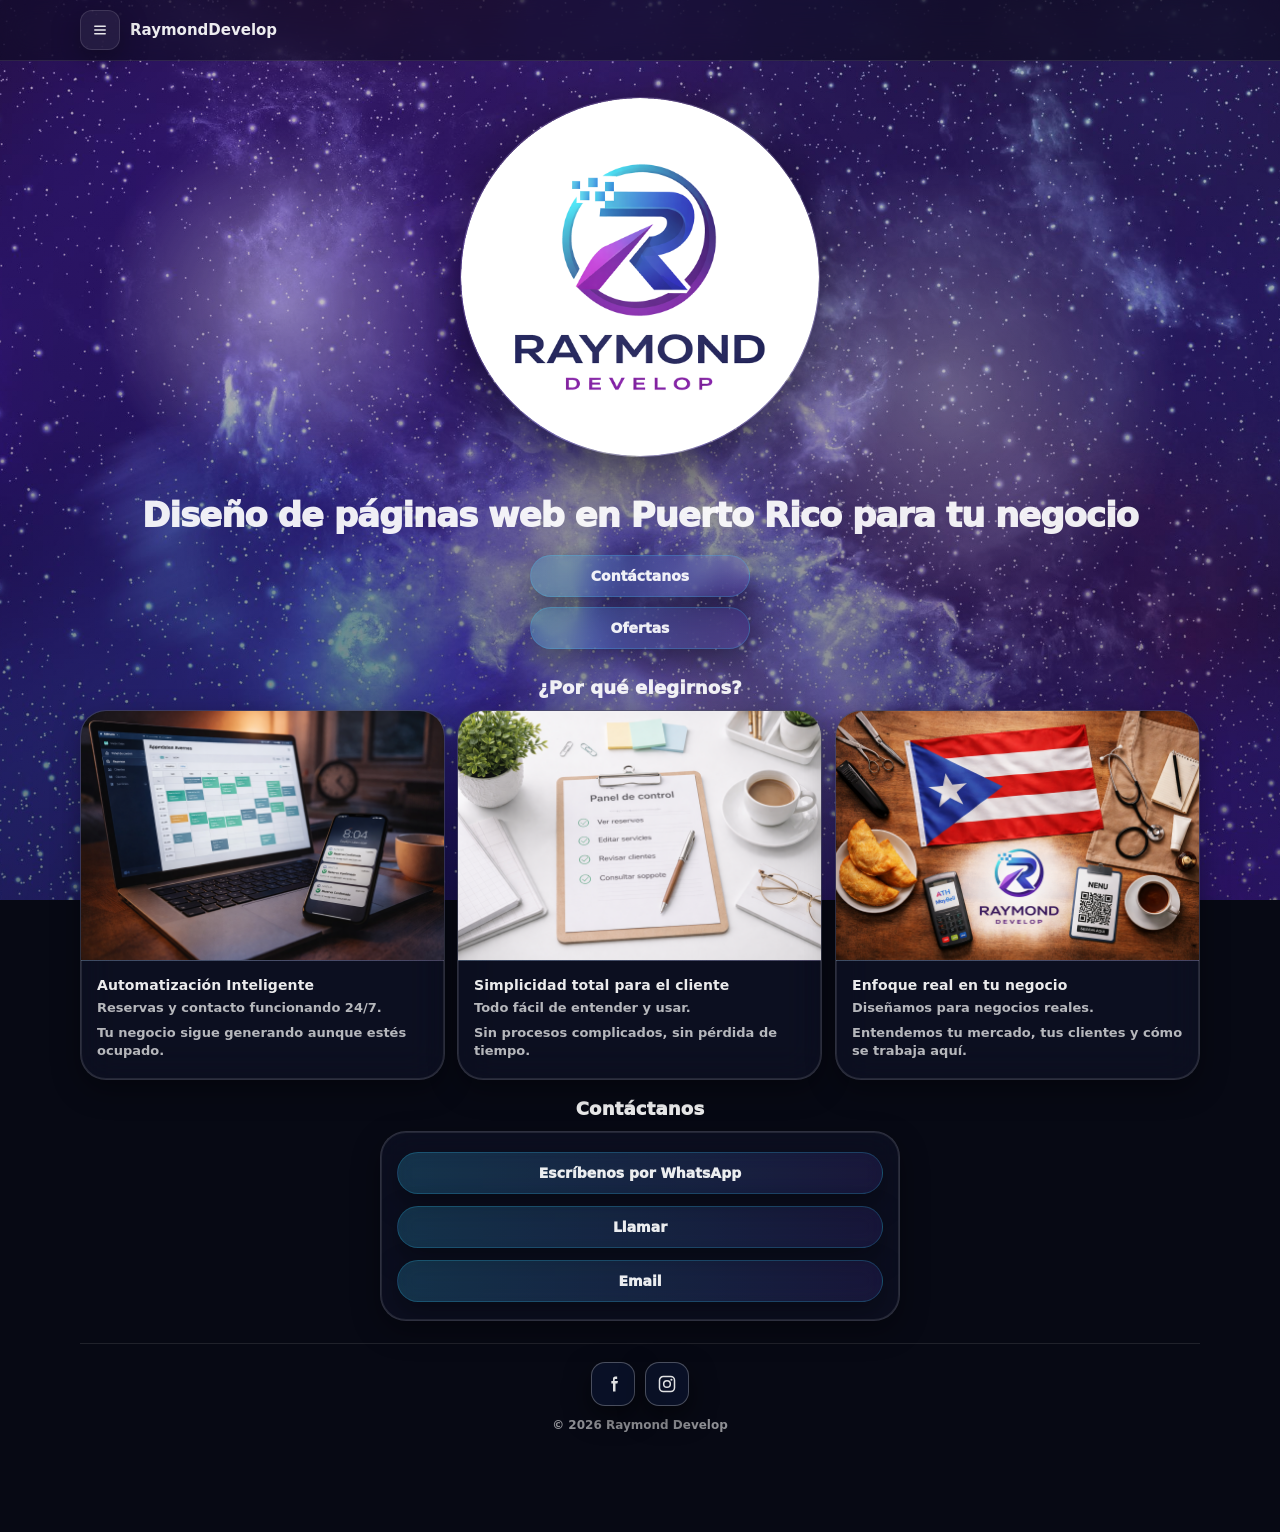
<file: index.html>
<!doctype html>
<html lang="es">
<head>
  <meta charset="utf-8" />
  <!-- ✅ evita zoom (si quieres permitir zoom, quita maximum-scale y user-scalable) -->
  <meta name="viewport" content="width=device-width, initial-scale=1, viewport-fit=cover, maximum-scale=1, user-scalable=no" />
 <title>Diseño de Páginas Web en Puerto Rico | Raymond Develop</title>
  <meta name="description" content="Expertos en creación de páginas web en Puerto Rico. Landing pages y menús digitales en Arecibo, Manatí y área norte. ¡Impulsa tu negocio hoy!" />
  <meta name="keywords" content="diseño web puerto rico, paginas web arecibo, paginas web manati, creador de paginas web pr, raymond develop">
  <meta property="og:title" content="Diseño de Páginas Web en Puerto Rico | Raymond Develop">
  <meta property="og:description" content="Sitios web modernos que convierten para negocios en la isla.">
  <meta property="og:image" content="https://raymonddevelop.com/logo.png">
  <meta name="theme-color" content="#070914" />
<link rel="apple-touch-icon" sizes="180x180" href="/apple-touch-icon.png">
  <style>
    :root{
      --bg0:#070914;
      --bg1:#0b0f24;

      --text: rgba(255,255,255,.92);
      --muted: rgba(255,255,255,.70);
      --muted2: rgba(255,255,255,.52);

      --shadow: 0 18px 60px rgba(0,0,0,.55);
      --shadow2: 0 10px 28px rgba(0,0,0,.35);

      --r2: 26px;
      --max: 1120px;
      --ease: cubic-bezier(.2,.9,.2,1);

      /* ✅ background image (en root del repo) */
      --bg-img: url("galaxia.jpeg");
      /* overlay para que el texto siempre se lea */
      --bg-overlay-top: rgba(5,8,20,.28);
      --bg-overlay-bot: rgba(5,8,20,.55);
    }

    *{ box-sizing:border-box; -webkit-tap-highlight-color: transparent; }
    html,body{ height:100%; }
    html{ background: var(--bg0); }

    body{
      margin:0;
      color:var(--text);
      font-family: system-ui, -apple-system, Segoe UI, Roboto, Arial, sans-serif;
      overflow-x:hidden;

      /* ✅ el fondo real lo maneja body::before (mejor en iOS) */
      background: linear-gradient(180deg, var(--bg0), var(--bg1));
    }

    /* ==========================
       ✅ BACKGROUND FIJO FULLSCREEN (mobile + desktop)
       ========================== */
    body::before{
      content:"";
      position: fixed;
      inset: 0;
      z-index: 0;
      pointer-events: none;

      /* imagen + overlay en una sola capa */
      background:
        linear-gradient(var(--bg-overlay-top), var(--bg-overlay-bot)),
        var(--bg-img);

      background-position: center;
      background-size: cover;
      background-repeat: no-repeat;

      /* truco para iOS: evita “saltos” */
      transform: translateZ(0);
      will-change: transform;
    }

    /* === Noise sutil (premium) === */
    body::after{
      content:"";
      position: fixed;
      inset: 0;
      pointer-events: none;
      z-index: 9999;
      opacity: .55;
      background-image: url("data:image/svg+xml,%3Csvg xmlns='http://www.w3.org/2000/svg' width='140' height='140'%3E%3Cfilter id='n'%3E%3CfeTurbulence type='fractalNoise' baseFrequency='.85' numOctaves='4' stitchTiles='stitch'/%3E%3C/filter%3E%3Crect width='140' height='140' filter='url(%23n)' opacity='.035'/%3E%3C/svg%3E");
    }

    /* ==== Full width real ==== */
    .stage{
      width:100vw;
      position:relative;
      left:50%;
      transform:translateX(-50%);
      min-height:100svh;
      z-index:1; /* ✅ sobre el background */
    }

    /* ==== NAV (glass) ==== */
    .nav{
      position:sticky;
      top:0;
      z-index:50;
      padding: calc(10px + env(safe-area-inset-top)) 12px 10px;
      background: rgba(7,9,20,.52);
      border-bottom: 1px solid rgba(255,255,255,.10);
      -webkit-backdrop-filter: blur(14px);
      backdrop-filter: blur(14px);
    }

    .nav-inner{
      width:min(var(--max), 94vw);
      margin:0 auto;
      display:flex;
      align-items:center;
      justify-content:space-between;
      gap:10px;
    }

    .nav-left{
      display:flex;
      align-items:center;
      gap:10px;
      min-width:0;
    }

    .burger{
      width:40px; height:40px;
      border-radius: 12px;
      border:1px solid rgba(255,255,255,.12);
      background: rgba(255,255,255,.06);
      display:grid;
      place-items:center;
      box-shadow: var(--shadow2);
      cursor:pointer;
      user-select:none;
      flex:0 0 auto;
      transition: transform .16s var(--ease), filter .16s var(--ease), box-shadow .16s var(--ease);
      will-change: transform;
    }
    .burger:hover{ filter: brightness(1.06); transform: translateY(-1px); }
    .burger:active{ transform: translateY(1px) scale(.98); }
    .burger svg{ width:18px; height:18px; opacity:.95; }

    .brand-mini{
      display:flex;
      align-items:center;
      gap:10px;
      min-width:0;
    }
    .brand-mini .name{
      font-weight:900;
      font-size: 15px;
      white-space:nowrap;
      overflow:hidden;
      text-overflow:ellipsis;
      max-width: 52vw;
    }

    /* ==== Drawer menu ==== */
    .drawer-backdrop{
      position:fixed; inset:0;
      background: rgba(0,0,0,.55);
      opacity:0;
      pointer-events:none;
      transition: opacity .22s var(--ease);
      z-index:60;
    }
    .drawer-backdrop.open{
      opacity:1;
      pointer-events:auto;
    }

    .drawer{
      position:fixed;
      top:0; left:0;
      width:min(86vw, 340px);
      height:100%;
      background: rgba(10,12,28,.90);
      border-right:1px solid rgba(255,255,255,.10);
      -webkit-backdrop-filter: blur(16px);
      backdrop-filter: blur(16px);
      transform: translateX(-102%);
      transition: transform .24s var(--ease);
      z-index:70;
      padding: calc(14px + env(safe-area-inset-top)) 14px 14px;
      display:flex;
      flex-direction:column;
      gap:10px;
    }
    .drawer.open{ transform: translateX(0); }

    .drawer-brand{
      display:flex;
      align-items:center;
      gap:10px;
      padding: 8px 6px 14px;
      margin-bottom: 6px;
      border-bottom: 1px solid rgba(255,255,255,.10);
    }
    .drawer-brand img{
      width:34px;
      height:34px;
      border-radius:10px;
      border:1px solid rgba(255,255,255,.12);
      background: rgba(255,255,255,.05);
      display:block;
      object-fit:cover;
    }
    .drawer-brand span{
      font-weight:900;
      font-size:16px;
      letter-spacing:.2px;
      color: rgba(255,255,255,.92);
    }

    .drawer a{
      display:flex;
      align-items:center;
      gap:10px;
      padding: 12px 12px;
      border-radius: 14px;
      text-decoration:none;
      color: rgba(255,255,255,.88);
      background: rgba(255,255,255,.06);
      border:1px solid rgba(255,255,255,.10);
      font-weight: 900;
      transition: filter .16s var(--ease), transform .16s var(--ease);
    }
    .drawer a:hover{ filter: brightness(1.06); transform: translateY(-1px); }
    .drawer a:active{ transform: translateY(1px) scale(.99); }

    /* ==== Layout ==== */
    .wrap{
      width:min(var(--max), 94vw);
      margin:0 auto;
      padding: 18px 0 76px;
    }

    /* ==== HERO ==== */
    .hero{
      padding: 18px 0 10px;
      display:grid;
      gap: 14px;
      align-items:center;
      justify-items:center;
      text-align:center;
    }

    .logo-wrap{
      width:min(74vw, 360px);
      aspect-ratio: 1/1;
      display:grid;
      place-items:center;

      transform: translateY(12px);
      opacity:0;
      transition: transform .65s var(--ease), opacity .65s var(--ease);
      will-change: transform, opacity;
    }
    .logo-wrap.in{ transform: translateY(0); opacity:1; }

    @keyframes floatWrap{
      0%,100%{ transform: translateY(0); }
      50%{ transform: translateY(-10px); }
    }
    .logo-wrap.in{ animation: floatWrap 5.2s ease-in-out infinite; }

    .logo-big{
      width:100%;
      height:100%;
      border-radius: 999px;
      background: rgba(255,255,255,.05);
      border:1px solid rgba(255,255,255,.12);
      box-shadow: var(--shadow);
      display:grid;
      place-items:center;
      overflow:hidden;
      position:relative;
      transform-style: preserve-3d;
      will-change: transform, box-shadow;
    }

    @keyframes glow{
      0%,100%{
        box-shadow:
          0 18px 60px rgba(0,0,0,.55),
          0 0 0 rgba(53,209,255,0);
      }
      50%{
        box-shadow:
          0 22px 70px rgba(0,0,0,.62),
          0 0 18px rgba(53,209,255,.10),
          0 0 38px rgba(124,77,255,.08);
      }
    }
    .logo-wrap.in .logo-big{ animation: glow 4.8s ease-in-out infinite; }

    .logo-big img{
      width:100%;
      height:100%;
      object-fit: cover;
      display:block;
      transform: translateZ(18px);
      will-change: transform;
    }

    .logo-big::after{
      content:"";
      position:absolute;
      inset:-18%;
      background: radial-gradient(circle at var(--glx, 50%) var(--gly, 50%),
        rgba(255,255,255,.18),
        transparent 45%);
      opacity:.45;
      mix-blend-mode: screen;
      pointer-events:none;
      transform: translateZ(10px);
    }

    .logo-hint{
      margin-top:-6px;
      font-size: 12px;
      font-weight: 800;
      color: rgba(255,255,255,.62);
      opacity: 0;
      transform: translateY(6px);
      transition: opacity .35s var(--ease), transform .35s var(--ease);
      user-select:none;
    }
    .logo-hint.show{ opacity:1; transform: translateY(0); }
    .logo-hint.hide{ opacity:0; transform: translateY(6px); }

    .hero-title{
      font-size: clamp(22px, 5vw, 34px);
      font-weight: 1000;
      letter-spacing: -0.03em;
      margin: 2px 0 0;

      transform: translateY(10px);
      opacity:0;
      transition: transform .65s var(--ease), opacity .65s var(--ease);
    }
    .hero-title.in{ transform: translateY(0); opacity:1; }

    .hero-actions{
      display:flex;
      flex-direction:column;
      align-items:center;
      gap:10px;
      margin-top: 6px;

      transform: translateY(10px);
      opacity:0;
      transition: transform .65s var(--ease), opacity .65s var(--ease);
    }
    .hero-actions.in{ transform: translateY(0); opacity:1; }

    .btn{
      display:inline-flex;
      align-items:center;
      justify-content:center;
      gap:10px;
      padding: 12px 16px;
      border-radius: 999px;
      border:1px solid rgba(255,255,255,.12);
      background: rgba(255,255,255,.06);
      color: rgba(255,255,255,.92);
      font-weight: 950;
      font-size: 14px;
      text-decoration:none;
      box-shadow: var(--shadow2);
      min-width: 220px;

      transition: transform .16s var(--ease), filter .16s var(--ease), box-shadow .16s var(--ease);
      will-change: transform;

      position: relative;
      overflow: hidden;
      isolation: isolate;
    }
    .btn:hover{
      transform: translateY(-1px);
      filter: brightness(1.06);
      box-shadow: 0 14px 34px rgba(0,0,0,.42);
    }
    .btn:active{
      transform: translateY(1px) scale(.98);
      filter: brightness(0.98);
      box-shadow: 0 8px 18px rgba(0,0,0,.35);
    }
    .btn:focus-visible{
      outline: 2px solid rgba(53,209,255,.65);
      outline-offset: 3px;
    }

    .btn.primary{
      border:1px solid rgba(53,209,255,.22);
      background:
        linear-gradient(90deg, rgba(53,209,255,.18), rgba(124,77,255,.10));
      -webkit-backdrop-filter: blur(10px);
      backdrop-filter: blur(10px);
    }

    .btn::after{
      content:"";
      position:absolute;
      inset:-2px;
      background: linear-gradient(120deg,
        transparent 0%,
        rgba(255,255,255,.16) 22%,
        transparent 45%
      );
      transform: translateX(-120%);
      transition: transform .65s var(--ease);
      pointer-events:none;
      mix-blend-mode: screen;
      opacity:.9;
    }
    .btn:hover::after{ transform: translateX(120%); }

    .btn.primary::before{
      content:"";
      position:absolute;
      inset:-2px;
      background: linear-gradient(120deg,
        transparent 0%,
        rgba(255,255,255,.18) 18%,
        transparent 40%
      );
      transform: translateX(-140%);
      animation: btnSweep 3.8s var(--ease) infinite;
      pointer-events:none;
      mix-blend-mode: screen;
      opacity:.55;
    }
    @keyframes btnSweep{
      0%{ transform: translateX(-140%); opacity:.12; }
      18%{ opacity:.55; }
      40%{ transform: translateX(140%); opacity:.18; }
      100%{ transform: translateX(140%); opacity:.10; }
    }

    .section{ margin-top: 18px; }

    .section-head{
      display:flex;
      justify-content:center;
      margin: 12px 0;
      text-align:center;
    }
    .section-head h2{
      margin:0;
      font-size: 18px;
      font-weight: 1000;
      letter-spacing:.2px;
    }

    .grid{
      display:grid;
      grid-template-columns: repeat(3, 1fr);
      gap: 12px;
    }

    /* ====== CARDS: entrada suave (NO “pum”) ====== */
.card{
  position: relative;
  border-radius: var(--r2);
  background: rgba(18, 20, 42, 0.92);
  box-shadow:
    inset 0 0 0 1px rgba(255,255,255,.10),
    var(--shadow2);
  overflow: hidden;
  isolation: isolate;

  /* ✅ estado inicial (más marcado para que se NOTE la entrada) */
  opacity: 0;
  transform: translateY(28px) scale(.99);
  filter: blur(6px);
  will-change: transform, opacity, filter;
}

.card::before{
  content:"";
  position:absolute;
  inset:-1px;
  border-radius:inherit;
  background: linear-gradient(
    120deg,
    transparent 30%,
    rgba(124,77,255,.26),
    rgba(53,209,255,.22),
    transparent 70%
  );
  opacity:0;
  transition: opacity .35s var(--ease);
  pointer-events:none;
}
.card:hover::before{ opacity:.55; }

/* ✅ entrada real (desliza + enfoca + aparece) */
@keyframes riseIn{
  0%{
    opacity:0;
    transform: translateY(28px) scale(.985);
    filter: blur(6px);
  }
  55%{
    opacity:1;
    transform: translateY(6px) scale(.995);
    filter: blur(1.6px);
  }
  100%{
    opacity:1;
    transform: translateY(0) scale(1);
    filter: blur(0);
  }
}

.card.in-view{
  animation: riseIn 1.05s cubic-bezier(.22,.8,.25,1) both;
}

/* flotación SUAVE solo en desktop (después de entrar) */
@keyframes floatSoft{
  0%,100%{ transform: translateY(0) scale(1); }
  50%{ transform: translateY(-2px) scale(1.002); }
}

@media (hover:hover){
  .card.in-view{
    animation:
      riseIn 1.05s cubic-bezier(.22,.8,.25,1) both,
      floatSoft 7s ease-in-out 1.05s infinite;
  }
}




    .thumb{
      width:100%;
      aspect-ratio: 16/11;
      background:
        radial-gradient(900px 500px at 30% 20%, rgba(53,209,255,.18), transparent 55%),
        radial-gradient(900px 500px at 80% 20%, rgba(255,79,216,.14), transparent 55%),
        linear-gradient(180deg, rgba(255,255,255,.06), rgba(255,255,255,.02));
      border-bottom:1px solid rgba(255,255,255,.10);
      display:block;
      overflow:hidden;
    }
    .thumb img{
      width:100%;
      height:100%;
      object-fit: cover;
      display:block;
      transform: scale(1.02);
      transition: transform .35s var(--ease);
    }
    .card:hover .thumb img{ transform: scale(1.06); }

    .card-body{
      padding: 16px 16px 18px;
      display:grid;
      gap:6px;
      text-align:left;
    }

    .card-body b{
      font-weight: 900;
      font-size: 14px;
      letter-spacing:.1px;
    }

    .card-body span{
      color: var(--muted);
      font-weight: 650;
      font-size: 13px;
      line-height:1.45;
    }

    #contact .contact-card{ text-align:center; }
    #contact .contact-actions{
      display:grid;
      gap:12px;
      justify-items:center;
      margin-top: 4px;
    }
    #contact .contact-actions .btn{
      width:100%;
      max-width: 520px;
      justify-content:center;
    }

    @media (max-width: 980px){
      .grid{ grid-template-columns: 1fr; }
      .brand-mini .name{ max-width: 44vw; }
      .wrap{ padding-bottom: 84px; }
    }

    @media (max-width: 420px){
      .logo-wrap{ width: min(84vw, 360px); }
      .btn{ min-width: 200px; }
      .card-body{ padding: 15px 14px 16px; }
    }

    @media (hover:none){
      .btn:active{ transform: scale(.97); }
      .burger:active{ transform: scale(.97); }
      .drawer a:active{ transform: scale(.99); }
    }

   @media (prefers-reduced-motion: reduce){
  *{ animation:none !important; transition:none !important; }
  body::after{ display:none !important; }
  .logo-wrap, .hero-title, .hero-actions{ transform:none !important; opacity:1 !important; }
  .logo-wrap.in{ animation:none !important; }
  .logo-wrap.in .logo-big{ animation:none !important; transform:none !important; }
  .logo-hint{ display:none !important; }
  /* ✅ NO TOCAR .card aquí */
  .btn::after{ display:none !important; }
  .btn.primary::before{ animation:none !important; display:none !important; }
}


    .footer{
      margin-top:22px;
      padding:18px 0 24px;
      border-top:1px solid rgba(255,255,255,.10);
      text-align:center;
    }

    .footer .social{
      display:flex;
      justify-content:center;
      gap:10px;
      margin: 0 0 12px;
    }

    .footer .social a{
      width:44px; height:44px;
      border-radius: 14px;
      display:grid;
      place-items:center;
      text-decoration:none;

      background: rgba(255,255,255,.06);
      border:1px solid rgba(255,255,255,.12);
      box-shadow: var(--shadow2);

      transition: transform .16s var(--ease), filter .16s var(--ease), box-shadow .16s var(--ease);
      will-change: transform;
    }

    .footer .social a:hover{
      transform: translateY(-1px);
      filter: brightness(1.06);
      box-shadow: 0 14px 34px rgba(0,0,0,.42);
    }

    .footer .social a:active{
      transform: translateY(1px) scale(.98);
      filter: brightness(0.98);
      box-shadow: 0 8px 18px rgba(0,0,0,.35);
    }

    .footer .social a:focus-visible{
      outline: 2px solid rgba(53,209,255,.65);
      outline-offset: 3px;
    }

    .footer .social svg{
      width:20px; height:20px;
      opacity:.95;
    }

    .footer .copyright{
      color: rgba(255,255,255,.55);
      font-weight:800;
      font-size:12px;
    }

    /* ==== FIX: Centrar Contáctanos en desktop ==== */
    #contact .grid{
      display: flex;
      justify-content: center;
    }

    #contact .contact-card{
      width: 100%;
      max-width: 520px;
    }

    /* =========================
   FIX GLASS + DESTELLOS (FINAL)
========================= */

/* 1) GLASS MÁS TRANSPARENTE (cards y contacto) */
.card{
  background: rgba(18, 20, 42, .55) !important;  /* antes .92 era sólido */
  border: 1px solid rgba(255,255,255,.14) !important;
  -webkit-backdrop-filter: blur(18px) !important;
  backdrop-filter: blur(18px) !important;
}

/* 2) Redes sociales MENOS transparentes (más sólidas) */
.footer .social a{
  background: rgba(10,18,40,.90) !important;
  border: 1px solid rgba(255,255,255,.26) !important;
  box-shadow: 0 10px 26px rgba(0,0,0,.50) !important;
}

/* 3) DESTELLOS: usa body::before (porque ya tienes body::before con el fondo) */
/* Creamos una capa NUEVA en html::after y la ponemos ENTRE el fondo y el contenido */
html::after{
  content:"";
  position:fixed;
  inset:0;
  pointer-events:none;
  z-index:2;                 /* sobre body::before (0) */
  opacity:.85;

  background:
    radial-gradient(260px 260px at 22% 34%, rgba(255,255,255,.45), transparent 70%),
    radial-gradient(320px 320px at 74% 44%, rgba(255,255,255,.35), transparent 72%),
    radial-gradient(280px 280px at 55% 82%, rgba(255,255,255,.28), transparent 74%),
    radial-gradient(2px 2px at 18% 22%, rgba(255,255,255,.95), transparent 55%),
    radial-gradient(2px 2px at 62% 48%, rgba(255,255,255,.85), transparent 55%),
    radial-gradient(2px 2px at 78% 72%, rgba(255,255,255,.75), transparent 55%);

  mix-blend-mode: screen;
  filter: blur(.2px);
  animation: sparkMove 8s ease-in-out infinite;
}

@keyframes sparkMove{
  0%,100%{ transform: translate3d(0,0,0); opacity:.55; }
  50%{ transform: translate3d(0,-18px,0); opacity:1; }
}

/* 4) Asegura que el contenido SIEMPRE quede arriba del destello */
.stage{ position:relative; z-index:5; }

/* 5) Tu noise está demasiado arriba y mata el destello.
      Bajamos el z-index del noise para que no lo tape. */
body::after{ z-index:3 !important; opacity:.22 !important; }
/* =========================
   STAR SPARKLES (tipo cruz)
========================= */
/* ===== STAR SPARKLES (simple, sin rotación) ===== */
.spark-layer{
  position:fixed;
  inset:0;
  pointer-events:none;
  z-index:4;
  overflow:hidden;
}

.spark{
  position:absolute;
  width: 56px;
  height: 56px;
  transform: translate(-50%, -50%) scale(.2);
  opacity: 0;
  filter: drop-shadow(0 0 10px rgba(255,255,255,.45));
  animation: sparkPop var(--dur, 700ms) ease-out forwards;
}

/* cruz simple */
.spark::before{
  content:"";
  position:absolute;
  inset:0;
  background:
    radial-gradient(circle at 50% 50%, rgba(255,255,255,.95), transparent 40%),
    linear-gradient(90deg, transparent 48%, rgba(255,255,255,.85) 50%, transparent 52%),
    linear-gradient(0deg,  transparent 48%, rgba(255,255,255,.85) 50%, transparent 52%);
  border-radius: 999px;
  mix-blend-mode: screen;
}

@keyframes sparkPop{
  0%   { opacity:0; transform: translate(-50%, -50%) scale(.15); }
  12%  { opacity:1; }
  55%  { opacity:1; transform: translate(-50%, -50%) scale(var(--s, .75)); }
  100% { opacity:0; transform: translate(-50%, -50%) scale(calc(var(--s, .75) * 1.15)); }
}
/* =========================
   EXACT COPY: index visuals
   (planes.html)
   ========================= */

/* 0) Mata el background viejo de planes (radiales) */
body{
  background: linear-gradient(180deg, var(--bg0), var(--bg1)) !important;
}

/* 1) Fondo igual al index (galaxia + overlay) */
:root{
  --bg-img: url("galaxia.jpeg");
  --bg-overlay-top: rgba(5,8,20,.28);
  --bg-overlay-bot: rgba(5,8,20,.55);
}

body::before{
  content:"";
  position: fixed;
  inset: 0;
  z-index: 0;
  pointer-events: none;
  background:
    linear-gradient(var(--bg-overlay-top), var(--bg-overlay-bot)),
    var(--bg-img);
  background-position: center;
  background-size: cover;
  background-repeat: no-repeat;
  transform: translateZ(0);
  will-change: transform;
}

/* 2) APAGA las “nubes” (tu twinkle estaba en html::before) */
html::before{ content:none !important; }

/* 3) DESTELLOS: MISMO html::after del index (no inventado) */
html::after{
  content:"";
  position:fixed;
  inset:0;
  pointer-events:none;
  z-index:2;
  opacity:.85;
  background:
    radial-gradient(260px 260px at 22% 34%, rgba(255,255,255,.45), transparent 70%),
    radial-gradient(320px 320px at 74% 44%, rgba(255,255,255,.35), transparent 72%),
    radial-gradient(280px 280px at 55% 82%, rgba(255,255,255,.28), transparent 74%),
    radial-gradient(2px 2px at 18% 22%, rgba(255,255,255,.95), transparent 55%),
    radial-gradient(2px 2px at 62% 48%, rgba(255,255,255,.85), transparent 55%),
    radial-gradient(2px 2px at 78% 72%, rgba(255,255,255,.75), transparent 55%);
  mix-blend-mode: screen;
  filter: blur(.2px);
  animation: sparkMove 8s ease-in-out infinite;
}
@keyframes sparkMove{
  0%,100%{ transform: translate3d(0,0,0); opacity:.55; }
  50%{ transform: translate3d(0,-18px,0); opacity:1; }
}

/* 4) Asegura capas igual al index */
.stage{ position:relative; z-index:5 !important; }

/* 5) Noise: mismo fix del index (no lo tapes) */
body::after{ z-index:3 !important; opacity:.22 !important; }

/* 6) Glass igual al index */
.card{
  background: rgba(18, 20, 42, .55) !important;
  border: 1px solid rgba(255,255,255,.14) !important;
  -webkit-backdrop-filter: blur(18px) !important;
  backdrop-filter: blur(18px) !important;
}

/* 7) Redes sociales igual al index */
.footer .social a{
  background: rgba(10,18,40,.90) !important;
  border: 1px solid rgba(255,255,255,.26) !important;
  box-shadow: 0 10px 26px rgba(0,0,0,.50) !important;
}
/* ===== PATCH FINAL: entrada suave para cards (sin romper nada) ===== */
.card{
  opacity: 0 ;
  transform: translateY(28px) scale(.985) ;
  filter: blur(6px) ;
  will-change: transform, opacity, filter;
}

@keyframes cardIn{
  0%{ opacity:0; transform: translateY(20px) scale(.99); }
  100%{ opacity:1; transform: translateY(0) scale(1); }
}

.card.in-view{
  animation: cardIn 1.05s cubic-bezier(.22,.8,.25,1) both !important;
}

@media (hover:hover){
  .card.in-view{
    animation:
      cardIn 1.05s cubic-bezier(.22,.8,.25,1) both,
      floatSoft 7s ease-in-out 1.05s infinite !important;
  }
}

/* QUITA EMPAÑADO */
.card,
.card.in-view{
  filter: none !important;
}


  </style>
</head>

<body>
  <div class="spark-layer" aria-hidden="true"></div>
  <div class="drawer-backdrop" id="backdrop"></div>

  <aside class="drawer" id="drawer" aria-label="Menú">
    <div class="drawer-brand">
      <img src="logo.png" alt="Raymond Develop">
      <span>RaymondDevelop</span>
    </div>

    <a href="planes.html">Planes y Ofertas</a>
    <a href="clientes.html">Clientes Satisfechos</a>
    <a href="https://docs.google.com/forms/d/e/1FAIpQLSd0Q_kbu4O3pheqCYe980bpo5hmiwBOY8mx7iDCTAUNNzHIfg/viewform?usp=header"
        target="_blank" rel="noopener">Formulario</a>

  </aside>

  <header class="nav">
    <div class="nav-inner">
      <div class="nav-left">
        <div class="burger" id="burger" aria-label="Abrir menú" role="button" tabindex="0" aria-expanded="false">
          <svg viewBox="0 0 24 24" fill="none" aria-hidden="true">
            <path d="M5 7h14M5 12h14M5 17h14" stroke="white" stroke-opacity=".95" stroke-width="1.8" stroke-linecap="round"/>
          </svg>
        </div>

        <div class="brand-mini">
          <div class="name">RaymondDevelop</div>
        </div>
      </div>
    </div>
  </header>

  <main class="stage">
    <div class="wrap">
      <section class="hero" id="top">
        <div class="logo-wrap" id="logoBig">
          <div class="logo-big" id="logoTilt" aria-label="Toca para activar efecto 3D" role="button" tabindex="0">
            <img src="logo.png" alt="Raymond Develop" />
          </div>
        </div>

        <div class="logo-hint" id="logoHint">Toca el logo para activar efecto 3D</div>

        <h2 class="hero-title" id="heroTitle">Diseño de páginas web en Puerto Rico para tu negocio</h2>

        <div class="hero-actions" id="heroActions">
          <a class="btn primary" href="#contact">Contáctanos</a>
          <a class="btn primary" href="planes.html">Ofertas</a>
        </div>
      </section>

      <section class="section" id="work">
        <div class="section-head">
          <h2>¿Por qué elegirnos?</h2>
        </div>

        <div class="grid">
          <article class="card">
            <a class="thumb" href="#" aria-label="Automatización Inteligente">
              <img src="Inteligente.png" alt="Automatización inteligente">
            </a>
            <div class="card-body">
              <b>Automatización Inteligente</b>
              <span>Reservas y contacto funcionando 24/7.</span>
              <span>Tu negocio sigue generando aunque estés ocupado.</span>
            </div>
          </article>

          <article class="card">
            <a class="thumb" href="#" aria-label="Simplicidad total para el cliente">
              <img src="simple.png" alt="Simplicidad total">
            </a>
            <div class="card-body">
              <b>Simplicidad total para el cliente</b>
              <span>Todo fácil de entender y usar.</span>
              <span>Sin procesos complicados, sin pérdida de tiempo.</span>
            </div>
          </article>

          <article class="card">
            <a class="thumb" href="#" aria-label="Enfoque real en tu negocio">
              <img src="locales.png" alt="Enfoque en negocios locales">
            </a>
            <div class="card-body">
              <b>Enfoque real en tu negocio</b>
              <span>Diseñamos para negocios reales.</span>
              <span>Entendemos tu mercado, tus clientes y cómo se trabaja aquí.</span>
            </div>
          </article>
        </div>
      </section>

      <section class="section" id="contact">
        <div class="section-head">
          <h2>Contáctanos</h2>
        </div>

        <div class="grid">
          <article class="card contact-card">
            <div class="card-body contact-actions">
              <a class="btn primary" href="https://wa.me/17873597512" target="_blank" rel="noopener">Escríbenos por WhatsApp</a>
              <a class="btn primary" href="tel:+17873597512">Llamar</a>
              <a class="btn primary" href="mailto:raymonddevelop@gmail.com.com">Email</a>
            </div>
          </article>
        </div>
      </section>

      <footer class="footer" aria-label="Pie de página">
        <div class="social" aria-label="Redes sociales">
          <a
            href="https://www.facebook.com/share/1BkmiTHZhH/?mibextid=wwXIfr"
            target="_blank"
            rel="noopener"
            aria-label="Facebook de Raymond Develop"
            title="Facebook"
          >
            <svg viewBox="0 0 24 24" fill="none" aria-hidden="true">
              <path d="M14 8.5V7.2c0-.9.6-1.2 1.2-1.2H17V3h-2.2C12.7 3 12 4.3 12 6.2v2.3H10v3h2V21h3v-9.5h2.3l.7-3H15Z"
                    fill="white" fill-opacity=".92"/>
            </svg>
          </a>

          <a
            href="https://www.instagram.com/raymonddevelop?igsh=MXF5cGNqOG11cG5yZg=="
            target="_blank"
            rel="noopener"
            aria-label="Instagram de Raymond Develop"
            title="Instagram"
          >
            <svg viewBox="0 0 24 24" fill="none" aria-hidden="true">
              <path d="M7.5 3h9A4.5 4.5 0 0 1 21 7.5v9A4.5 4.5 0 0 1 16.5 21h-9A4.5 4.5 0 0 1 3 16.5v-9A4.5 4.5 0 0 1 7.5 3Z"
                    stroke="white" stroke-opacity=".92" stroke-width="1.8"/>
              <path d="M12 16a4 4 0 1 0 0-8 4 4 0 0 0 0 8Z"
                    stroke="white" stroke-opacity=".92" stroke-width="1.8"/>
              <path d="M17.3 6.9h.01"
                    stroke="white" stroke-opacity=".92" stroke-width="2.6" stroke-linecap="round"/>
            </svg>
          </a>
        </div>

        <div class="copyright">
          © <span id="year"></span> Raymond Develop
        </div>
      </footer>
    </div>
  </main>

  <script>
    // Año
    document.getElementById('year').textContent = new Date().getFullYear();

    // Drawer
    const drawer = document.getElementById('drawer');
    const backdrop = document.getElementById('backdrop');
    const burger = document.getElementById('burger');

    function openDrawer(){
      drawer.classList.add('open');
      backdrop.classList.add('open');
      document.body.style.overflow = 'hidden';
      burger.setAttribute('aria-expanded', 'true');
    }
    function closeDrawer(){
      drawer.classList.remove('open');
      backdrop.classList.remove('open');
      document.body.style.overflow = '';
      burger.setAttribute('aria-expanded', 'false');
    }

    burger.addEventListener('click', openDrawer);
    burger.addEventListener('keydown', (e)=>{ if(e.key==='Enter') openDrawer(); });
    backdrop.addEventListener('click', closeDrawer);
    drawer.addEventListener('click', (e)=>{ if(e.target.tagName === 'A') closeDrawer(); });
    document.addEventListener('keydown', (e)=>{ if(e.key === 'Escape') closeDrawer(); });

    // Entrada inicial hero
    const logoWrap = document.getElementById('logoBig');
    const heroTitle = document.getElementById('heroTitle');
    const heroActions = document.getElementById('heroActions');
    const logoTilt = document.getElementById('logoTilt');
    const logoHint = document.getElementById('logoHint');

    requestAnimationFrame(()=>{
      if (logoWrap) logoWrap.classList.add('in');
      if (heroTitle) heroTitle.classList.add('in');
      if (heroActions) heroActions.classList.add('in');
      if (logoHint) logoHint.classList.add('show');
      setTimeout(()=>{ if(logoHint) logoHint.classList.add('hide'); }, 4000);
    });

    // Scroll reveal (stagger) para cards
    const reduceMotion = window.matchMedia('(prefers-reduced-motion: reduce)').matches;
    if(!reduceMotion){
      
      const cards = document.querySelectorAll('.card');
      const observer = new IntersectionObserver((entries)=>{
        entries.forEach((entry)=>{
          if(entry.isIntersecting){
            const idx = Number(entry.target.dataset.i || 0);
            entry.target.style.animationDelay = `${idx * 0.08}s`;
            entry.target.classList.add('in-view');
            observer.unobserve(entry.target);
          }
        });
      }, { threshold: 0.15 });

      cards.forEach((card, i)=>{
        card.dataset.i = i;
        observer.observe(card);
      });
    }else{
  // no forzar estilos; deja que el CSS decida
  document.querySelectorAll('.card').forEach(c=>{
    c.classList.add('in-view');
  });
}


    // ==========================
    // ✅ Gyro / Mouse Tilt LOGO
    // ==========================
    (function(){
      if(!logoTilt) return;

      const MAX_TILT = 10;
      const SMOOTH  = 0.12;
      const MAX_GYRO = 25;

      let targetX = 0, targetY = 0;
      let currentX = 0, currentY = 0;
      let enabled = false;

      function clamp(n, min, max){ return Math.max(min, Math.min(max, n)); }

      function animate(){
        currentX += (targetX - currentX) * SMOOTH;
        currentY += (targetY - currentY) * SMOOTH;

        logoTilt.style.transform = `rotateX(${currentX}deg) rotateY(${currentY}deg)`;

        const glx = 50 + (currentY / MAX_TILT) * 18;
        const gly = 50 + (-currentX / MAX_TILT) * 18;
        logoTilt.style.setProperty('--glx', `${clamp(glx, 20, 80)}%`);
        logoTilt.style.setProperty('--gly', `${clamp(gly, 20, 80)}%`);

        requestAnimationFrame(animate);
      }
      requestAnimationFrame(animate);

      async function enableGyro(){
        try{
          if (typeof DeviceOrientationEvent !== 'undefined' &&
              typeof DeviceOrientationEvent.requestPermission === 'function') {
            const res = await DeviceOrientationEvent.requestPermission();
            if(res !== 'granted') return false;
          }

          window.addEventListener('deviceorientation', (e)=>{
            const beta  = clamp(e.beta  ?? 0, -MAX_GYRO, MAX_GYRO);
            const gamma = clamp(e.gamma ?? 0, -MAX_GYRO, MAX_GYRO);

            targetX = clamp((-beta / MAX_GYRO) * MAX_TILT, -MAX_TILT, MAX_TILT);
            targetY = clamp(( gamma / MAX_GYRO) * MAX_TILT, -MAX_TILT, MAX_TILT);
          }, { passive:true });

          return true;
        }catch(_){
          return false;
        }
      }

      function enableMouse(){
        const rect = ()=> logoTilt.getBoundingClientRect();
        window.addEventListener('mousemove', (e)=>{
          const r = rect();
          const cx = r.left + r.width/2;
          const cy = r.top + r.height/2;
          const dx = (e.clientX - cx) / (r.width/2);
          const dy = (e.clientY - cy) / (r.height/2);

          targetY = clamp(dx * MAX_TILT, -MAX_TILT, MAX_TILT);
          targetX = clamp(-dy * MAX_TILT, -MAX_TILT, MAX_TILT);
        }, { passive:true });
      }

      async function activate(){
        if(enabled) return;
        enabled = true;
        if(logoHint) logoHint.classList.add('hide');

        const ok = await enableGyro();
        if(!ok) enableMouse();

        logoTilt.style.transition = 'transform .18s var(--ease)';
        setTimeout(()=>{ logoTilt.style.transition = ''; }, 220);
      }

      logoTilt.style.cursor = 'pointer';
      logoTilt.addEventListener('click', activate);
      logoTilt.addEventListener('keydown', (e)=>{ if(e.key==='Enter') activate(); });

      const isIOS = /iPad|iPhone|iPod/.test(navigator.userAgent) && !window.MSStream;
      if(!isIOS && 'DeviceOrientationEvent' in window){
        enableGyro().then((ok)=>{
          if(ok){
            enabled = true;
            if(logoHint) logoHint.classList.add('hide');
          }
        });
      }
    })();

    // ==========================
// STAR SPARKLES random (rápidos y visibles)
// ==========================
(function(){
  const layer = document.querySelector('.spark-layer');
  if(!layer) return;

  const reduce = window.matchMedia('(prefers-reduced-motion: reduce)').matches;
  if(reduce) return;

  // Ajustes
  const MAX = 14;          // máximo destellos en pantalla
  const EVERY = 280;       // ms entre spawns (menos = más)
  const SAFE_TOP = 80;     // evita la barra/nav

  function rand(min, max){ return Math.random() * (max - min) + min; }

  function spawn(){
    if(layer.childElementCount > MAX) return;

    const s = document.createElement('span');
    s.className = 'spark';

    const w = window.innerWidth;
    const h = window.innerHeight;

    const x = rand(40, w - 40);
    const y = rand(SAFE_TOP, h - 60);

    s.style.left = x + 'px';
    s.style.top  = y + 'px';

    // tamaño / rotación / duración random
    s.style.setProperty('--s', rand(.55, 1.05).toFixed(2));
    s.style.setProperty('--r', rand(-35, 35).toFixed(1) + 'deg');
    s.style.setProperty('--dur', Math.round(rand(650, 1050)) + 'ms');

    layer.appendChild(s);
    s.addEventListener('animationend', ()=> s.remove(), { once:true });
  }

  // loop
  setInterval(spawn, EVERY);

  // extra: destello al tap/click (se siente premium)
  window.addEventListener('pointerdown', (e)=>{
    const s = document.createElement('span');
    s.className = 'spark';
    s.style.left = e.clientX + 'px';
    s.style.top  = e.clientY + 'px';
    s.style.setProperty('--s', rand(.9, 1.3).toFixed(2));
    s.style.setProperty('--r', rand(-45, 45).toFixed(1) + 'deg');
    s.style.setProperty('--dur', Math.round(rand(700, 1100)) + 'ms');
    layer.appendChild(s);
    s.addEventListener('animationend', ()=> s.remove(), { once:true });
  }, { passive:true });
})();
/* ===== DESTELLOS SIMPLE ===== */
(function(){

  let layer = document.querySelector('.spark-layer');

  // si no existe la capa la creamos
  if(!layer){
    layer = document.createElement('div');
    layer.className = 'spark-layer';
    document.body.appendChild(layer);
  }

  const MAX   = 3;
  const EVERY = 1200;
  const SAFE_TOP = 90;

  const rand = (a,b)=>Math.random()*(b-a)+a;

  function spawn(){
    if(layer.childElementCount >= MAX) return;

    const s = document.createElement('span');
    s.className = 'spark';

    const w = innerWidth, h = innerHeight;

    s.style.left = rand(40, w-40) + 'px';
    s.style.top  = rand(SAFE_TOP, h-60) + 'px';

    s.style.setProperty('--s', rand(.55, .95).toFixed(2));
    s.style.setProperty('--dur', Math.round(rand(520, 820)) + 'ms');

    layer.appendChild(s);

    s.addEventListener('animationend', ()=>s.remove(), { once:true });
  }

  setInterval(spawn, EVERY);

})();

  </script>
   <script type="application/ld+json">
{
  "@context": "https://schema.org",
  "@type": "ProfessionalService",
  "name": "Raymond Develop",
  "image": "https://raymonddevelop.com/logo.png",
  "url": "https://raymonddevelop.com",
  "telephone": "+17873597512",
  "priceRange": "$$",
  "address": {
    "@type": "PostalAddress",
    "addressLocality": "Arecibo",
    "addressRegion": "PR",
    "addressCountry": "US"
  },
  "geo": {
    "@type": "GeoCoordinates",
    "latitude": 18.4725,
    "longitude": -66.7153
  },
  "areaServed": [
    {"@type": "City", "name": "Arecibo"},
    {"@type": "City", "name": "Manatí"},
    {"@type": "City", "name": "Barceloneta"},
    {"@type": "City", "name": "Vega Baja"},
    {"@type": "City", "name": "Dorado"},
    {"@type": "City", "name": "Florida"}
  ],
  "description": "Desarrollo de páginas web, menús digitales y automatización para negocios en el área norte de Puerto Rico."
}
</script>
</body>
</html>
</file>
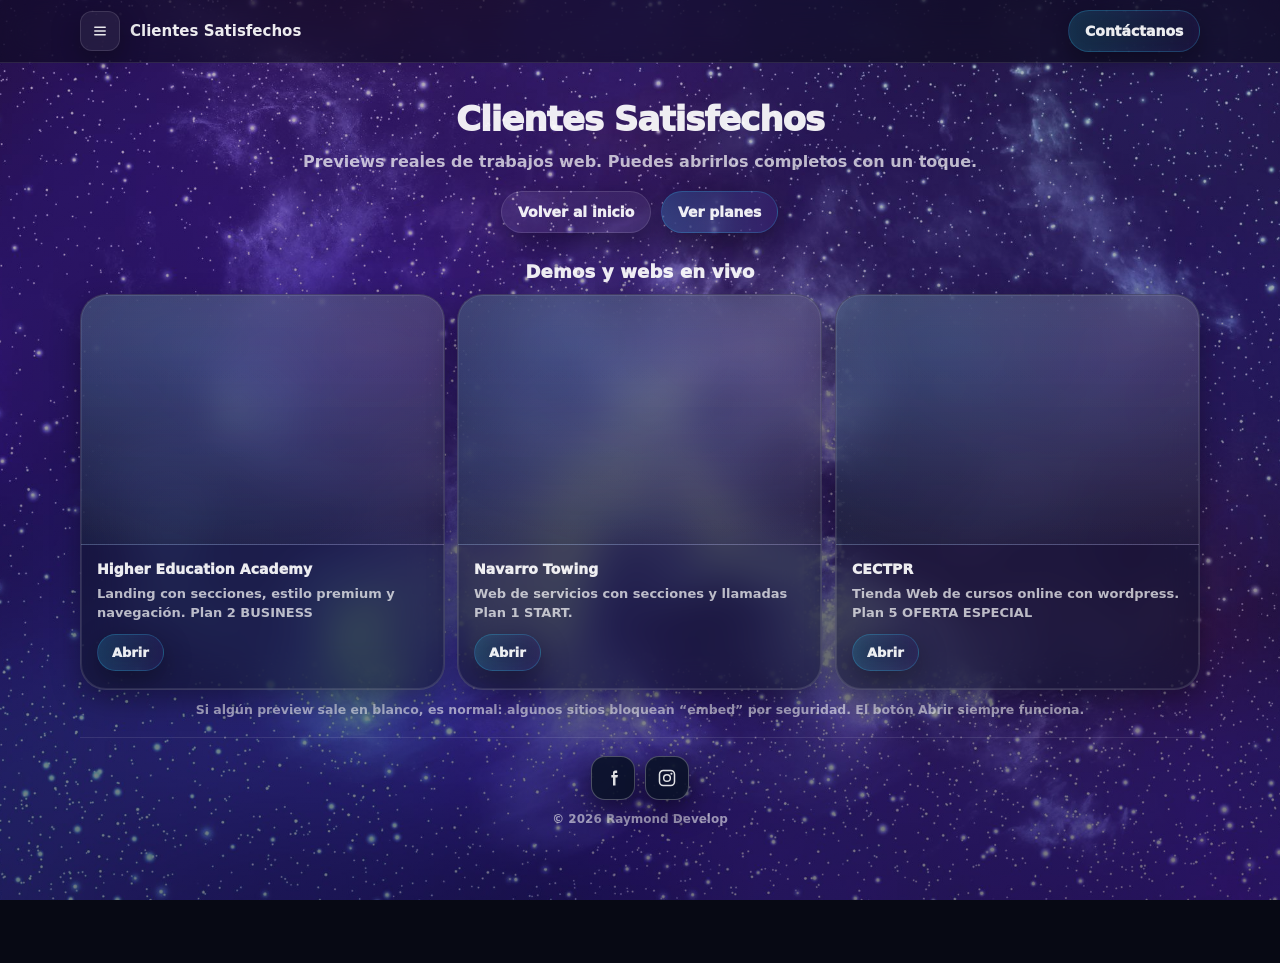
<file: clientes.html>
<!doctype html>
<html lang="es">
<head>
  <meta charset="utf-8" />
  <meta name="viewport" content="width=device-width, initial-scale=1, viewport-fit=cover" />
  <title>Clientes Satisfechos | Raymond Develop</title>
  <meta name="description" content="Clientes satisfechos y demos reales de trabajos web realizados por Raymond Develop." />
  <meta name="theme-color" content="#070914" />

  <style>
    :root{
      --bg0:#070914;
      --bg1:#0b0f24;

      --text: rgba(255,255,255,.92);
      --muted: rgba(255,255,255,.70);
      --muted2: rgba(255,255,255,.52);

      --shadow: 0 18px 60px rgba(0,0,0,.55);
      --shadow2: 0 10px 28px rgba(0,0,0,.35);

      --r2: 26px;
      --max: 1120px;
      --ease: cubic-bezier(.2,.9,.2,1);

      /* ✅ MISMO FONDO DEL INDEX */
      --bg-img: url("galaxia.jpeg");
      --bg-overlay-top: rgba(5,8,20,.28);
      --bg-overlay-bot: rgba(5,8,20,.55);
    }

    *{ box-sizing:border-box; -webkit-tap-highlight-color: transparent; }
    html,body{ height:100%; }
    html{ scroll-behavior:smooth; background: var(--bg0); }

    body{
      margin:0;
      color:var(--text);
      font-family: system-ui, -apple-system, Segoe UI, Roboto, Arial, sans-serif;
      overflow-x:hidden;
      background: linear-gradient(180deg, var(--bg0), var(--bg1));
    }

    /* ✅ BACKGROUND FIJO (IGUAL INDEX) */
    body::before{
      content:"";
      position: fixed;
      inset: 0;
      z-index: 0;
      pointer-events: none;
      background:
        linear-gradient(var(--bg-overlay-top), var(--bg-overlay-bot)),
        var(--bg-img);
      background-position: center;
      background-size: cover;
      background-repeat: no-repeat;
      transform: translateZ(0);
      will-change: transform;
    }

    /* ✅ NOISE (NO PUEDE SER 9999) */
    body::after{
      content:"";
      position:fixed;
      inset:0;
      pointer-events:none;
      z-index:3;
      opacity:.22;
      background-image:url("data:image/svg+xml,%3Csvg xmlns='http://www.w3.org/2000/svg' width='140' height='140'%3E%3Cfilter id='n'%3E%3CfeTurbulence type='fractalNoise' baseFrequency='.85' numOctaves='4' stitchTiles='stitch'/%3E%3C/filter%3E%3Crect width='140' height='140' filter='url(%23n)' opacity='.035'/%3E%3C/svg%3E");
    }

    /* ✅ Contenido arriba del fondo */
    .stage{
      width:100vw;
      position:relative;
      left:50%;
      transform:translateX(-50%);
      min-height:100svh;
      z-index:5; /* contenido arriba de sparkles */
    }

    /* NAV */
    .nav{
      position:sticky;
      top:0;
      z-index:80;
      padding: calc(10px + env(safe-area-inset-top)) 12px 10px;
      background: rgba(7,9,20,.52);
      border-bottom: 1px solid rgba(255,255,255,.10);
      -webkit-backdrop-filter: blur(14px);
      backdrop-filter: blur(14px);
    }
    .nav-inner{
      width:min(var(--max), 94vw);
      margin:0 auto;
      display:flex;
      align-items:center;
      justify-content:space-between;
      gap:10px;
    }
    .nav-left{ display:flex; align-items:center; gap:10px; min-width:0; }

    .burger{
      width:40px; height:40px;
      border-radius: 12px;
      border:1px solid rgba(255,255,255,.12);
      background: rgba(255,255,255,.06);
      display:grid;
      place-items:center;
      box-shadow: var(--shadow2);
      cursor:pointer;
      user-select:none;
      flex:0 0 auto;
      transition: transform .16s var(--ease), filter .16s var(--ease), box-shadow .16s var(--ease);
      will-change: transform;
    }
    .burger:hover{ filter: brightness(1.06); transform: translateY(-1px); }
    .burger:active{ transform: translateY(1px) scale(.98); }
    .burger svg{ width:18px; height:18px; opacity:.95; }

    .brand-mini{ display:flex; align-items:center; gap:10px; min-width:0; }
    .brand-mini .name{
      font-weight:900;
      font-size: 15px;
      white-space:nowrap;
      overflow:hidden;
      text-overflow:ellipsis;
      max-width: 60vw;
    }

    /* Drawer */
    .drawer-backdrop{
      position:fixed; inset:0;
      background: rgba(0,0,0,.55);
      opacity:0;
      pointer-events:none;
      transition: opacity .22s var(--ease);
      z-index:60;
    }
    .drawer-backdrop.open{ opacity:1; pointer-events:auto; }

    .drawer{
      position:fixed;
      top:0; left:0;
      width:min(86vw, 340px);
      height:100%;
      background: rgba(10,12,28,.90);
      border-right:1px solid rgba(255,255,255,.10);
      -webkit-backdrop-filter: blur(16px);
      backdrop-filter: blur(16px);
      transform: translateX(-102%);
      transition: transform .24s var(--ease);
      z-index:70;
      padding: calc(14px + env(safe-area-inset-top)) 14px 14px;
      display:flex;
      flex-direction:column;
      gap:10px;
    }
    .drawer.open{ transform: translateX(0); }

    .drawer-brand{
      display:flex;
      align-items:center;
      gap:10px;
      padding: 8px 6px 14px;
      margin-bottom: 6px;
      border-bottom: 1px solid rgba(255,255,255,.10);
    }
    .drawer-brand img{
      width:34px; height:34px;
      border-radius:10px;
      border:1px solid rgba(255,255,255,.12);
      background: rgba(255,255,255,.05);
      display:block;
      object-fit:cover;
    }
    .drawer-brand span{
      font-weight:900;
      font-size:16px;
      letter-spacing:.2px;
      color: rgba(255,255,255,.92);
    }

    .drawer a{
      display:flex;
      align-items:center;
      gap:10px;
      padding: 12px 12px;
      border-radius: 14px;
      text-decoration:none;
      color: rgba(255,255,255,.88);
      background: rgba(255,255,255,.06);
      border:1px solid rgba(255,255,255,.10);
      font-weight: 900;
      transition: filter .16s var(--ease), transform .16s var(--ease);
    }
    .drawer a:hover{ filter: brightness(1.06); transform: translateY(-1px); }
    .drawer a:active{ transform: translateY(1px) scale(.99); }

    /* Layout */
    .wrap{
      width:min(var(--max), 94vw);
      margin:0 auto;
      padding: 18px 0 76px;
    }

    .hero{
      padding: 18px 0 10px;
      display:grid;
      gap: 10px;
      justify-items:center;
      text-align:center;
    }
    .hero h1{
      margin:0;
      font-size: clamp(22px, 5vw, 34px);
      font-weight: 1000;
      letter-spacing: -0.03em;
    }
    .hero p{
      margin:0;
      color: var(--muted);
      font-weight: 750;
      line-height: 1.6;
      max-width: 62ch;
    }

    .btn{
      display:inline-flex;
      align-items:center;
      justify-content:center;
      gap:10px;
      padding: 12px 16px;
      border-radius: 999px;
      border:1px solid rgba(255,255,255,.12);
      background: rgba(255,255,255,.06);
      color: rgba(255,255,255,.92);
      font-weight: 950;
      font-size: 14px;
      text-decoration:none;
      box-shadow: var(--shadow2);
      transition: transform .16s var(--ease), filter .16s var(--ease), box-shadow .16s var(--ease);
      will-change: transform;
      position:relative;
      overflow:hidden;
      isolation:isolate;
      cursor:pointer;
      white-space:nowrap;
    }
    .btn:hover{ transform: translateY(-1px); filter: brightness(1.06); box-shadow: 0 14px 34px rgba(0,0,0,.42); }
    .btn:active{ transform: translateY(1px) scale(.98); }
    .btn.primary{
      border:1px solid rgba(53,209,255,.22);
      background: linear-gradient(90deg, rgba(53,209,255,.18), rgba(124,77,255,.10));
      -webkit-backdrop-filter: blur(10px);
      backdrop-filter: blur(10px);
    }
    .btn::after{
      content:"";
      position:absolute;
      inset:-2px;
      background: linear-gradient(120deg, transparent 0%, rgba(255,255,255,.16) 22%, transparent 45%);
      transform: translateX(-120%);
      transition: transform .65s var(--ease);
      pointer-events:none;
      mix-blend-mode: screen;
      opacity:.9;
    }
    .btn:hover::after{ transform: translateX(120%); }

    .section{ margin-top: 18px; }
    .section-head{
      display:flex;
      justify-content:center;
      margin: 12px 0;
      text-align:center;
    }
    .section-head h2{
      margin:0;
      font-size: 18px;
      font-weight: 1000;
      letter-spacing:.2px;
    }

    .grid{
      display:grid;
      grid-template-columns: repeat(3, 1fr);
      gap: 12px;
    }
    @media (max-width: 980px){ .grid{ grid-template-columns: 1fr; } }

    /* ✅ Cards glass igual index */
    .card{
      position: relative;
      border-radius: var(--r2);
      background: rgba(18,20,42,.55);
      border: 1px solid rgba(255,255,255,.14);
      -webkit-backdrop-filter: blur(18px);
      backdrop-filter: blur(18px);
      box-shadow: inset 0 0 0 1px rgba(255,255,255,.10), var(--shadow2);
      overflow: hidden;
      isolation: isolate;
      opacity: 0;
      transform: translateY(14px);
      will-change: transform, opacity;
    }
    .card::before{
      content:"";
      position:absolute;
      inset:-1px;
      border-radius:inherit;
      background: linear-gradient(
        120deg,
        transparent 30%,
        rgba(124,77,255,.26),
        rgba(53,209,255,.22),
        transparent 70%
      );
      opacity:0;
      transition: opacity .35s var(--ease);
      pointer-events:none;
    }
    .card:hover::before{ opacity:.55; }

    @keyframes riseIn{
      from{ opacity:0; transform: translateY(14px); }
      to{ opacity:1; transform: translateY(0); }
    }
    .card.in-view{ animation: riseIn .6s var(--ease) both; }

    .preview{
      width:100%;
      aspect-ratio: 16/11;
      border-bottom:1px solid rgba(255,255,255,.10);
      background:
        radial-gradient(900px 500px at 30% 20%, rgba(53,209,255,.18), transparent 55%),
        radial-gradient(900px 500px at 80% 20%, rgba(255,79,216,.14), transparent 55%),
        linear-gradient(180deg, rgba(255,255,255,.06), rgba(255,255,255,.02));
      display:block;
      overflow:hidden;
      position:relative;
    }

    .preview iframe{
      width:100%;
      height:100%;
      border:0;
      display:block;
      pointer-events:none;
      transform: scale(.72);
      transform-origin: top left;
      width: 138.9%;
      height: 138.9%;
      filter: saturate(.95) contrast(1.05);
    }

    .preview .blocker{
      position:absolute;
      inset:0;
      z-index:3;
      background: transparent;
      pointer-events:auto;
      touch-action: pan-y;
    }

    .preview::after{
      content:"";
      position:absolute;
      inset:0;
      pointer-events:none;
      background: linear-gradient(180deg, rgba(255,255,255,.06), transparent 35%, rgba(0,0,0,.20));
      opacity:.7;
      z-index:2;
    }

    .card-body{
      padding: 16px 16px 18px;
      display:grid;
      gap:8px;
      text-align:left;
    }
    .card-body b{
      font-weight: 1000;
      font-size: 14px;
      letter-spacing:.1px;
    }
    .card-body span{
      color: var(--muted);
      font-weight: 650;
      font-size: 13px;
      line-height:1.45;
    }
    .actions{
      display:flex;
      gap:10px;
      flex-wrap:wrap;
      margin-top: 4px;
    }
    .actions .btn{ min-width: 0; padding: 10px 14px; font-size: 13px; }

    .notice{
      margin-top: 10px;
      color: rgba(255,255,255,.58);
      font-weight: 750;
      font-size: 12.5px;
      text-align:center;
      line-height:1.55;
    }

    .footer{
  margin-top:18px;
  padding:18px 0;
  border-top:1px solid rgba(255,255,255,.10);
  color:rgba(255,255,255,.55);
  font-weight:800;
  font-size:12px;
  text-align:center;
  position:relative;
  z-index:5;
}
.footer .social{
  display:flex;
  justify-content:center;
  gap:10px;
  margin: 0 0 12px;
}
.footer .social a{
  width:44px; height:44px;
  border-radius: 14px;
  display:grid;
  place-items:center;
  text-decoration:none;
  background: rgba(10,18,40,.90);
  border: 1px solid rgba(255,255,255,.26);
  box-shadow: 0 10px 26px rgba(0,0,0,.50);
  transition: transform .16s var(--ease), filter .16s var(--ease), box-shadow .16s var(--ease);
  will-change: transform;
}
.footer .social a:hover{
  transform: translateY(-1px);
  filter: brightness(1.06);
  box-shadow: 0 14px 34px rgba(0,0,0,.42);
}
.footer .social svg{ width:20px; height:20px; opacity:.95; }

    @media (prefers-reduced-motion: reduce){
      *{ animation:none !important; transition:none !important; }
      body::after{ display:none !important; }
      .spark-layer{ display:none !important; }
      .card{ opacity:1 !important; transform:none !important; }
      html{ scroll-behavior:auto; }
    }

    /* =========================
       ⭐ SPARKLES tipo cruz (IGUAL index/planes)
       ========================= */
    .spark-layer{
      position:fixed;
      inset:0;
      pointer-events:none;
      z-index:4;   /* ✅ detrás de .stage (5) -> NO encima de cards */
      overflow:hidden;
    }

    .spark{
      position:absolute;
      width:56px;
      height:56px;
      transform:translate(-50%,-50%) scale(.2);
      opacity:0;
      filter: drop-shadow(0 0 10px rgba(255,255,255,.45));
      animation:sparkPop var(--dur,700ms) ease-out forwards;
    }
    .spark::before{
      content:"";
      position:absolute;
      inset:0;
      background:
        radial-gradient(circle at 50% 50%, rgba(255,255,255,.95), transparent 40%),
        linear-gradient(90deg, transparent 48%, rgba(255,255,255,.85) 50%, transparent 52%),
        linear-gradient(0deg,  transparent 48%, rgba(255,255,255,.85) 50%, transparent 52%);
      border-radius:999px;
      mix-blend-mode: screen;
    }
    @keyframes sparkPop{
      0%   { opacity:0; transform: translate(-50%, -50%) scale(.15); }
      12%  { opacity:1; }
      55%  { opacity:1; transform: translate(-50%, -50%) scale(var(--s, .75)); }
      100% { opacity:0; transform: translate(-50%, -50%) scale(calc(var(--s, .75) * 1.15)); }
    }
  </style>
</head>

<body>
  <!-- ✅ capa sparkles -->
  <div class="spark-layer" aria-hidden="true"></div>

  <div class="drawer-backdrop" id="backdrop" aria-hidden="true"></div>

  <aside class="drawer" id="drawer" aria-label="Menú">
    <div class="drawer-brand">
      <img src="logo.png" alt="Raymond Develop">
      <span>RaymondDevelop</span>
    </div>

    <a href="index.html">Inicio</a>
    <a href="planes.html">Planes y Ofertas</a>
    <a href="https://docs.google.com/forms/d/e/1FAIpQLSd0Q_kbu4O3pheqCYe980bpo5hmiwBOY8mx7iDCTAUNNzHIfg/viewform?usp=header"
   target="_blank" rel="noopener">Formulario</a>
  </aside>

  <header class="nav">
    <div class="nav-inner">
      <div class="nav-left">
        <div class="burger" id="burger" aria-label="Abrir menú" role="button" tabindex="0" aria-expanded="false">
          <svg viewBox="0 0 24 24" fill="none" aria-hidden="true">
            <path d="M5 7h14M5 12h14M5 17h14" stroke="white" stroke-opacity=".95" stroke-width="1.8" stroke-linecap="round"/>
          </svg>
        </div>

        <div class="brand-mini">
          <div class="name">Clientes Satisfechos</div>
        </div>
      </div>

      <a class="btn primary" href="index.html#contact">Contáctanos</a>
    </div>
  </header>

  <main class="stage">
    <div class="wrap">

      <section class="hero" id="top">
        <h1>Clientes Satisfechos</h1>
        <p>Previews reales de trabajos web. Puedes abrirlos completos con un toque.</p>
        <div style="display:flex; gap:10px; flex-wrap:wrap; justify-content:center; margin-top:6px;">
          <a class="btn" href="index.html">Volver al inicio</a>
          <a class="btn primary" href="planes.html">Ver planes</a>
        </div>
      </section>

      <section class="section" id="clientes">
        <div class="section-head">
          <h2>Demos y webs en vivo</h2>
        </div>

        <div class="grid">

          <!-- 1 -->
          <article class="card">
            <div class="preview" aria-hidden="true">
              <iframe
                loading="lazy"
                referrerpolicy="no-referrer"
                sandbox="allow-scripts allow-same-origin allow-forms allow-popups"
                src="https://higher-education-academy.github.io/higher-education-academy/index.html#home"
                title="Higher Education Academy"
              ></iframe>
              <span class="blocker" aria-hidden="true"></span>
            </div>
            <div class="card-body">
              <b>Higher Education Academy</b>
              <span>Landing con secciones, estilo premium y navegación. Plan 2 BUSINESS</span>
              <div class="actions">
                <a class="btn primary" target="_blank" rel="noopener"
                   href="https://higher-education-academy.github.io/higher-education-academy/index.html#home">Abrir</a>
              </div>
            </div>
          </article>

          <!-- 2 -->
          <article class="card">
            <div class="preview" aria-hidden="true">
              <iframe
                loading="lazy"
                referrerpolicy="no-referrer"
                sandbox="allow-scripts allow-same-origin allow-forms allow-popups"
                src="https://navarrotowing.github.io/navarro-towing/"
                title="Navarro Towing"
              ></iframe>
              <span class="blocker" aria-hidden="true"></span>
            </div>
            <div class="card-body">
              <b>Navarro Towing</b>
              <span>Web de servicios con secciones y llamadas Plan 1 START.</span>
              <div class="actions">
                <a class="btn primary" target="_blank" rel="noopener"
                   href="https://navarrotowing.github.io/navarro-towing/">Abrir</a>
              </div>
            </div>
          </article>

          <!-- 3 -->
          <article class="card">
            <div class="preview" aria-hidden="true">
              <iframe
                loading="lazy"
                referrerpolicy="no-referrer"
                sandbox="allow-scripts allow-same-origin allow-forms allow-popups"
                src="https://cectpr.com"
                title="Centro de estudio y certificaciones técnicas de PR"
              ></iframe>
              <span class="blocker" aria-hidden="true"></span>
            </div>
            <div class="card-body">
              <b>CECTPR</b>
              <span>Tienda Web de cursos online con wordpress. Plan 5 OFERTA ESPECIAL</span>
              <div class="actions">
                <a class="btn primary" target="_blank" rel="noopener"
                   href="https://cectpr.com">Abrir</a>
              </div>
            </div>
          </article>

        </div>

        <p class="notice">
          Si algún preview sale en blanco, es normal: algunos sitios bloquean “embed” por seguridad.
          El botón <b>Abrir</b> siempre funciona.
        </p>
      </section>

     <footer class="footer" aria-label="Pie de página">
  <div class="social" aria-label="Redes sociales">
    <a
      href="https://www.facebook.com/share/1BkmiTHZhH/?mibextid=wwXIfr"
      target="_blank"
      rel="noopener"
      aria-label="Facebook de Raymond Develop"
      title="Facebook"
    >
      <svg viewBox="0 0 24 24" fill="none" aria-hidden="true">
        <path d="M14 8.5V7.2c0-.9.6-1.2 1.2-1.2H17V3h-2.2C12.7 3 12 4.3 12 6.2v2.3H10v3h2V21h3v-9.5h2.3l.7-3H15Z"
              fill="white" fill-opacity=".92"/>
      </svg>
    </a>

    <a
      href="https://www.instagram.com/raymonddevelop?igsh=MXF5cGNqOG11cG5yZg=="
      target="_blank"
      rel="noopener"
      aria-label="Instagram de Raymond Develop"
      title="Instagram"
    >
      <svg viewBox="0 0 24 24" fill="none" aria-hidden="true">
        <path d="M7.5 3h9A4.5 4.5 0 0 1 21 7.5v9A4.5 4.5 0 0 1 16.5 21h-9A4.5 4.5 0 0 1 3 16.5v-9A4.5 4.5 0 0 1 7.5 3Z"
              stroke="white" stroke-opacity=".92" stroke-width="1.8"/>
        <path d="M12 16a4 4 0 1 0 0-8 4 4 0 0 0 0 8Z"
              stroke="white" stroke-opacity=".92" stroke-width="1.8"/>
        <path d="M17.3 6.9h.01"
              stroke="white" stroke-opacity=".92" stroke-width="2.6" stroke-linecap="round"/>
      </svg>
    </a>
  </div>

  <div class="copyright">
    © <span id="year"></span> Raymond Develop
  </div>
</footer>

    </div>
  </main>

  <script>
    document.getElementById('year').textContent = new Date().getFullYear();

    const drawer = document.getElementById('drawer');
    const backdrop = document.getElementById('backdrop');
    const burger = document.getElementById('burger');

    function openDrawer(){
      drawer.classList.add('open');
      backdrop.classList.add('open');
      document.body.style.overflow = 'hidden';
      burger.setAttribute('aria-expanded','true');
    }
    function closeDrawer(){
      drawer.classList.remove('open');
      backdrop.classList.remove('open');
      document.body.style.overflow = '';
      burger.setAttribute('aria-expanded','false');
    }

    burger.addEventListener('click', openDrawer);
    burger.addEventListener('keydown', (e)=>{ if(e.key==='Enter') openDrawer(); });
    backdrop.addEventListener('click', closeDrawer);
    drawer.addEventListener('click', (e)=>{ if(e.target.tagName === 'A') closeDrawer(); });
    document.addEventListener('keydown', (e)=>{ if(e.key === 'Escape') closeDrawer(); });

    // Scroll reveal para cards
    const reduceMotion = window.matchMedia('(prefers-reduced-motion: reduce)').matches;
    if(!reduceMotion){
      const cards = document.querySelectorAll('.card');
      const observer = new IntersectionObserver((entries)=>{
        entries.forEach((entry)=>{
          if(entry.isIntersecting){
            entry.target.classList.add('in-view');
            observer.unobserve(entry.target);
          }
        });
      }, { threshold: 0.12 });
      cards.forEach((card)=> observer.observe(card));
    }else{
      document.querySelectorAll('.card').forEach(c=>{
        c.style.opacity = 1;
        c.style.transform = 'none';
      });
    }

    // ==========================
    // ⭐ SPARKLES random (tipo cruz)
    // ==========================
    (function(){
      const layer = document.querySelector('.spark-layer');
      if(!layer) return;

      const reduce = window.matchMedia('(prefers-reduced-motion: reduce)').matches;
      if(reduce) return;

      const MAX = 14;
      const EVERY = 280;
      const SAFE_TOP = 90;

      function rand(min, max){ return Math.random() * (max - min) + min; }

      function spawn(){
        if(layer.childElementCount > MAX) return;

        const s = document.createElement('span');
        s.className = 'spark';

        const w = window.innerWidth;
        const h = window.innerHeight;

        const x = rand(40, w - 40);
        const y = rand(SAFE_TOP, h - 60);

        s.style.left = x + 'px';
        s.style.top  = y + 'px';

        s.style.setProperty('--s', rand(.55, 1.05).toFixed(2));
        s.style.setProperty('--dur', Math.round(rand(650, 1050)) + 'ms');

        layer.appendChild(s);
        s.addEventListener('animationend', ()=> s.remove(), { once:true });
      }

      setInterval(spawn, EVERY);

      window.addEventListener('pointerdown', (e)=>{
        const s = document.createElement('span');
        s.className = 'spark';
        s.style.left = e.clientX + 'px';
        s.style.top  = e.clientY + 'px';
        s.style.setProperty('--s', rand(.9, 1.3).toFixed(2));
        s.style.setProperty('--dur', Math.round(rand(700, 1100)) + 'ms');
        layer.appendChild(s);
        s.addEventListener('animationend', ()=> s.remove(), { once:true });
      }, { passive:true });
    })();
  </script>
</body>
</html>
</file>
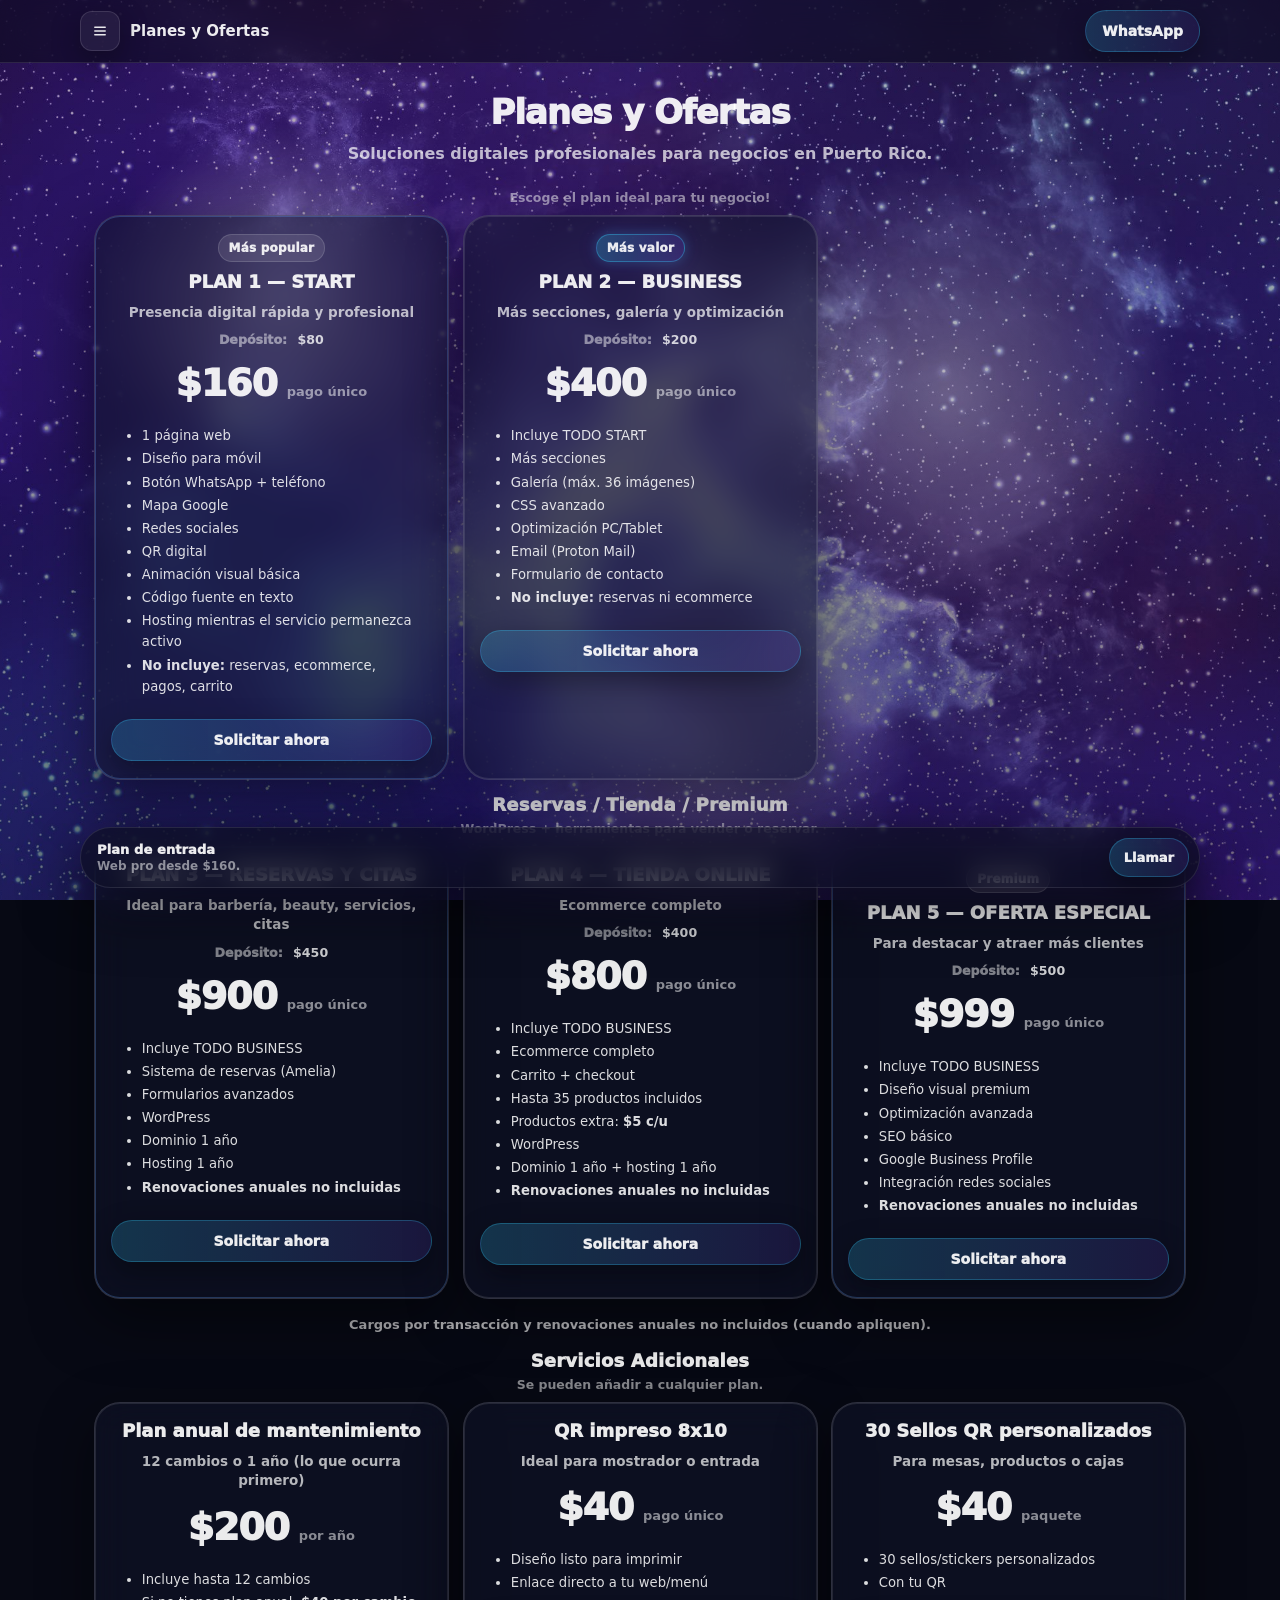
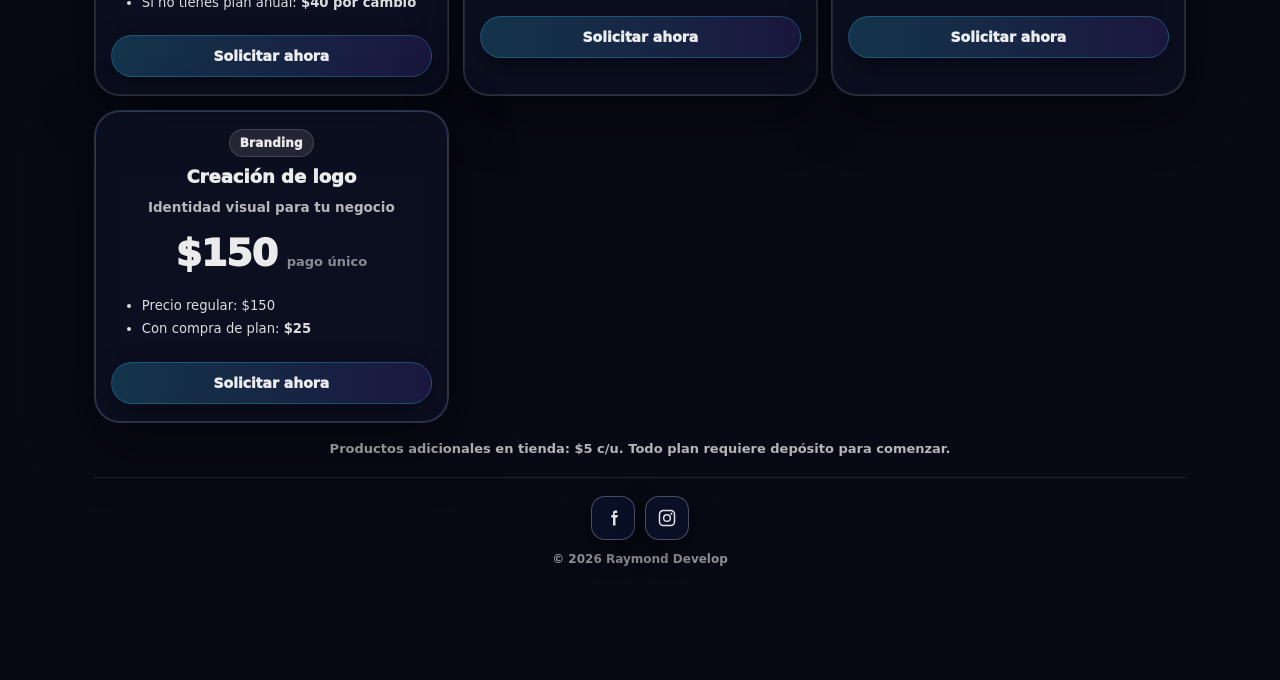
<file: planes.html>
<!doctype html>
<html lang="es">
<head>
  <meta charset="utf-8" />
  <meta name="viewport" content="width=device-width, initial-scale=1, viewport-fit=cover" />
  <title>Planes y Ofertas | Raymond Develop</title>
  <meta name="description" content="Planes y ofertas de Raymond Develop. Soluciones digitales profesionales para negocios en Puerto Rico." />
  <meta name="theme-color" content="#070914" />

  <style>
    :root{
      --bg0:#070914;
      --bg1:#0b0f24;

      --text: rgba(255,255,255,.92);
      --muted: rgba(255,255,255,.70);
      --muted2: rgba(255,255,255,.52);

      --shadow: 0 18px 60px rgba(0,0,0,.55);
      --shadow2: 0 10px 28px rgba(0,0,0,.35);

      --r2: 26px;
      --max: 1120px;
      --ease: cubic-bezier(.2,.9,.2,1);

      /* ✅ MISMO FONDO DEL INDEX */
      --bg-img: url("galaxia.jpeg");
      --bg-overlay-top: rgba(5,8,20,.28);
      --bg-overlay-bot: rgba(5,8,20,.55);
    }

    *{ box-sizing:border-box; -webkit-tap-highlight-color: transparent; }
    html,body{ height:100%; }
    html{ scroll-behavior:smooth; background: var(--bg0); }

    body{
      margin:0;
      color:var(--text);
      font-family: system-ui, -apple-system, Segoe UI, Roboto, Arial, sans-serif;
      overflow-x:hidden;
      background: linear-gradient(180deg, var(--bg0), var(--bg1));
    }

    /* ==========================
       ✅ BACKGROUND FIJO (IGUAL INDEX)
       ========================== */
    body::before{
      content:"";
      position: fixed;
      inset: 0;
      z-index: 0;
      pointer-events: none;

      background:
        linear-gradient(var(--bg-overlay-top), var(--bg-overlay-bot)),
        var(--bg-img);

      background-position: center;
      background-size: cover;
      background-repeat: no-repeat;

      transform: translateZ(0);
      will-change: transform;
    }

    /* ✅ NOISE (con z-index correcto) */
    body::after{
      content:"";
      position: fixed;
      inset: 0;
      pointer-events: none;
      z-index: 3;
      opacity: .22;
      background-image: url("data:image/svg+xml,%3Csvg xmlns='http://www.w3.org/2000/svg' width='140' height='140'%3E%3Cfilter id='n'%3E%3CfeTurbulence type='fractalNoise' baseFrequency='.85' numOctaves='4' stitchTiles='stitch'/%3E%3C/filter%3E%3Crect width='140' height='140' filter='url(%23n)' opacity='.035'/%3E%3C/svg%3E");
    }

    /* (por si existía otro css raro) */
    html::before{ content:none !important; }

    /* ==========================
       ✅ DESTELLO GRANDE (MISMO INDEX)
       ========================== */
    html::after{
      content:"";
      position:fixed;
      inset:0;
      pointer-events:none;
      z-index:2;
      opacity:.85;

      background:
        radial-gradient(260px 260px at 22% 34%, rgba(255,255,255,.45), transparent 70%),
        radial-gradient(320px 320px at 74% 44%, rgba(255,255,255,.35), transparent 72%),
        radial-gradient(280px 280px at 55% 82%, rgba(255,255,255,.28), transparent 74%),
        radial-gradient(2px 2px at 18% 22%, rgba(255,255,255,.95), transparent 55%),
        radial-gradient(2px 2px at 62% 48%, rgba(255,255,255,.85), transparent 55%),
        radial-gradient(2px 2px at 78% 72%, rgba(255,255,255,.75), transparent 55%);

      mix-blend-mode: screen;
      filter: blur(.2px);
      animation: sparkMove 8s ease-in-out infinite;
    }
    @keyframes sparkMove{
      0%,100%{ transform: translate3d(0,0,0); opacity:.55; }
      50%{ transform: translate3d(0,-18px,0); opacity:1; }
    }

    /* ==== Full width real ==== */
    .stage{
      width:100vw;
      position:relative;
      left:50%;
      transform:translateX(-50%);
      min-height:100svh;
      z-index:5;
    }

    /* ==== NAV fijo ==== */
    .nav{
      position:fixed;
      top:0; left:0; right:0;
      z-index:80;
      padding: calc(10px + env(safe-area-inset-top)) 12px 10px;
      background: rgba(7,9,20,.52);
      border-bottom: 1px solid rgba(255,255,255,.10);
      -webkit-backdrop-filter: blur(14px);
      backdrop-filter: blur(14px);
    }
    .nav-inner{
      width:min(var(--max), 94vw);
      margin:0 auto;
      display:flex;
      align-items:center;
      justify-content:space-between;
      gap:10px;
    }
    .nav-left{
      display:flex;
      align-items:center;
      gap:10px;
      min-width:0;
    }
    .burger{
      width:40px; height:40px;
      border-radius: 12px;
      border:1px solid rgba(255,255,255,.12);
      background: rgba(255,255,255,.06);
      display:grid;
      place-items:center;
      box-shadow: var(--shadow2);
      cursor:pointer;
      user-select:none;
      flex:0 0 auto;
      transition: transform .16s var(--ease), filter .16s var(--ease), box-shadow .16s var(--ease);
      will-change: transform;
    }
    .burger:hover{ filter: brightness(1.06); transform: translateY(-1px); }
    .burger:active{ transform: translateY(1px) scale(.98); }
    .burger svg{ width:18px; height:18px; opacity:.95; }

    .brand-mini{
      display:flex;
      align-items:center;
      gap:10px;
      min-width:0;
    }
    .brand-mini .name{
      font-weight:900;
      font-size: 15px;
      white-space:nowrap;
      overflow:hidden;
      text-overflow:ellipsis;
      max-width: 52vw;
    }

    .nav-right{
      display:flex;
      align-items:center;
      gap:10px;
      flex:0 0 auto;
    }

    /* ==== Drawer ==== */
    .drawer-backdrop{
      position:fixed; inset:0;
      background: rgba(0,0,0,.55);
      opacity:0;
      pointer-events:none;
      transition: opacity .22s var(--ease);
      z-index:60;
    }
    .drawer-backdrop.open{ opacity:1; pointer-events:auto; }

    .drawer{
      position:fixed;
      top:0; left:0;
      width:min(86vw, 340px);
      height:100%;
      background: rgba(10,12,28,.90);
      border-right:1px solid rgba(255,255,255,.10);
      -webkit-backdrop-filter: blur(16px);
      backdrop-filter: blur(16px);
      transform: translateX(-102%);
      transition: transform .24s var(--ease);
      z-index:70;
      padding: calc(14px + env(safe-area-inset-top)) 14px 14px;
      display:flex;
      flex-direction:column;
      gap:10px;
    }
    .drawer.open{ transform: translateX(0); }

    .drawer-brand{
      display:flex;
      align-items:center;
      gap:10px;
      padding: 8px 6px 14px;
      margin-bottom: 6px;
      border-bottom: 1px solid rgba(255,255,255,.10);
    }
    .drawer-brand img{
      width:34px;
      height:34px;
      border-radius:10px;
      border:1px solid rgba(255,255,255,.12);
      background: rgba(255,255,255,.05);
      display:block;
      object-fit:cover;
    }
    .drawer-brand span{
      font-weight:900;
      font-size:16px;
      letter-spacing:.2px;
      color: rgba(255,255,255,.92);
    }

    .drawer a{
      display:flex;
      align-items:center;
      gap:10px;
      padding: 12px 12px;
      border-radius: 14px;
      text-decoration:none;
      color: rgba(255,255,255,.88);
      background: rgba(255,255,255,.06);
      border:1px solid rgba(255,255,255,.10);
      font-weight: 900;
      transition: filter .16s var(--ease), transform .16s var(--ease);
    }
    .drawer a:hover{ filter: brightness(1.06); transform: translateY(-1px); }
    .drawer a:active{ transform: translateY(1px) scale(.99); }

    /* ==== Layout ==== */
    .wrap{
      width:min(var(--max), 98vw);
      margin:0 auto;
      padding: calc(18px + 70px + env(safe-area-inset-top)) 8px 96px;
    }
    @media (min-width: 520px){
      .wrap{ padding-left: 14px; padding-right: 14px; }
    }

    /* ==== HERO ==== */
    .hero{
      padding: 6px 0 10px;
      display:grid;
      gap: 10px;
      justify-items:center;
      text-align:center;
    }
    .hero h1{
      margin:0;
      font-size: clamp(22px, 5vw, 34px);
      font-weight: 1000;
      letter-spacing: -0.03em;
      line-height:1.08;
    }
    .hero p{
      margin:0;
      color: var(--muted);
      font-weight: 750;
      line-height: 1.6;
      max-width: 60ch;
    }

    /* ==== Botones ==== */
    .btn{
      position: relative;
      display:inline-flex;
      align-items:center;
      justify-content:center;
      gap:10px;
      padding: 12px 16px;
      border-radius: 999px;
      border:1px solid rgba(255,255,255,.12);
      background: rgba(255,255,255,.06);
      color: rgba(255,255,255,.92);
      font-weight: 950;
      font-size: 14px;
      text-decoration:none;
      box-shadow: var(--shadow2);
      transition: transform .18s var(--ease), filter .18s var(--ease), box-shadow .18s var(--ease);
      overflow:hidden;
      isolation:isolate;
      cursor:pointer;
      white-space:nowrap;
    }
    .btn:hover{ transform: translateY(-1px); filter: brightness(1.05); box-shadow: 0 14px 34px rgba(0,0,0,.42); }
    .btn:active{ transform: translateY(1px) scale(.99); filter: brightness(1.03); }
    .btn:focus-visible{
      outline: 2px solid rgba(53,209,255,.65);
      outline-offset: 3px;
    }
    .btn.primary{
      border:1px solid rgba(53,209,255,.26);
      background: linear-gradient(90deg, rgba(53,209,255,.18), rgba(124,77,255,.10));
    }

    .btn.primary::before{
      content:"";
      position:absolute;
      inset:-2px;
      background: linear-gradient(120deg, transparent 0%, rgba(255,255,255,.18) 18%, transparent 40%);
      transform: translateX(-140%);
      animation: btnSweep 3.8s var(--ease) infinite;
      pointer-events:none;
      mix-blend-mode: screen;
      opacity:.55;
    }
    @keyframes btnSweep{
      0%{ transform: translateX(-140%); opacity:.12; }
      18%{ opacity:.55; }
      40%{ transform: translateX(140%); opacity:.18; }
      100%{ transform: translateX(140%); opacity:.10; }
    }
    @media (prefers-reduced-motion: reduce){
      .btn.primary::before{ animation:none !important; display:none !important; }
    }

    /* ==== Secciones ==== */
    .section{ margin-top: 14px; scroll-margin-top: 92px; }
    .section-head{
      display:flex;
      flex-direction:column;
      align-items:center;
      gap:6px;
      margin: 14px 0 10px;
      text-align:center;
    }
    .section-head h2{
      margin:0;
      font-size: 18px;
      font-weight: 1000;
      letter-spacing:.2px;
    }
    .section-head .hint{
      margin:0;
      color: var(--muted2);
      font-weight: 850;
      font-size: 12.5px;
    }

    .grid{
      display:grid;
      grid-template-columns: 1fr;
      gap: 10px;
    }
    @media (min-width: 720px){
      .grid{ grid-template-columns: repeat(2, minmax(0,1fr)); gap: 12px; }
    }
    @media (min-width: 1020px){
      .grid{ grid-template-columns: repeat(3, minmax(0,1fr)); gap: 14px; }
    }

    /* ==== Cards GLASS (como index) ==== */
    .card{
      position: relative;
      border-radius: var(--r2);
      background: rgba(18, 20, 42, .55);
      border: 1px solid rgba(255,255,255,.14);
      -webkit-backdrop-filter: blur(18px);
      backdrop-filter: blur(18px);
      overflow:hidden;
      isolation:isolate;
      box-shadow:
        0 18px 55px rgba(0,0,0,.45),
        inset 0 0 0 1px rgba(255,255,255,.10);
      opacity:0;
      transform: translateY(14px);
      will-change: transform, opacity;
    }

    .card .ring{
      position:absolute;
      inset:-1px;
      border-radius:inherit;
      background: linear-gradient(120deg, transparent 30%, rgba(124,77,255,.26), rgba(53,209,255,.22), transparent 70%);
      opacity:0;
      transition: opacity .35s var(--ease);
      pointer-events:none;
      z-index:0;
    }
    .card:hover .ring{ opacity:.55; }

    @keyframes riseIn{
      from{ opacity:0; transform: translateY(14px) scale(.995); }
      to{ opacity:1; transform: translateY(0) scale(1); }
    }
    .card.in-view{ animation: riseIn .6s var(--ease) both; }

    .card-inner{
      position:relative;
      z-index:1;
      display:flex;
      flex-direction:column;
      padding: 18px 16px 18px;
      gap: 10px;
      min-height: 100%;
      text-align:center;
    }

    .tag{
      align-self:center;
      font-size: 12px;
      font-weight: 1000;
      padding: 6px 10px;
      border-radius: 999px;
      background: rgba(255,255,255,.10);
      border: 1px solid rgba(255,255,255,.14);
      color: rgba(255,255,255,.90);
      letter-spacing:.2px;
    }
    .tag-business{
      background: linear-gradient(90deg, rgba(53,209,255,.25), rgba(124,77,255,.18));
      border: 1px solid rgba(53,209,255,.35);
      box-shadow:
        0 0 12px rgba(53,209,255,.20),
        0 0 22px rgba(124,77,255,.12);
    }

    .card h3{ margin:0; font-size:18px; font-weight:1000; line-height:1.15; }
    .sub{ margin:0; color: var(--muted); font-weight:800; font-size:13.5px; line-height:1.45; }

    .ideal{ margin:0; color: rgba(255,255,255,.86); font-weight:900; font-size:12.6px; opacity:.92; }
    .ideal span{ color: var(--muted2); font-weight:950; margin-right:6px; }

    .price{ display:flex; align-items:baseline; justify-content:center; gap:10px; margin-top:4px; }
    .money{ font-size:38px; font-weight:1000; letter-spacing:-0.03em; }
    .period{ color: var(--muted2); font-weight:900; font-size:13px; }

    ul{
      margin: 8px auto 0;
      padding-left: 18px;
      width: min(430px, 92%);
      text-align:left;
      color: rgba(255,255,255,.86);
      font-size: 13.2px;
      line-height: 1.6;
    }
    ul li{ margin: 2px 0; }

    .card .btn{ margin-top:10px; width:100%; max-width:520px; margin-left:auto; margin-right:auto; }
    .card .btn.primary{ background: linear-gradient(90deg, rgba(53,209,255,.20), rgba(124,77,255,.14)); border: 1px solid rgba(53,209,255,.26); }

    .featured{
      box-shadow:
        0 18px 60px rgba(0,0,0,.50),
        inset 0 0 0 1px rgba(96,165,250,.28);
    }

    .note{
      margin-top: 16px;
      color: var(--muted);
      font-weight: 750;
      font-size: 13px;
      text-align:center;
      line-height: 1.6;
      padding: 0 6px;
    }

    .footer{
      margin-top:18px;
      padding:18px 0;
      border-top:1px solid rgba(255,255,255,.10);
      color:rgba(255,255,255,.55);
      font-weight:800;
      font-size:12px;
      text-align:center;
      position:relative;
      z-index:5;
    }
    .footer .social{
      display:flex;
      justify-content:center;
      gap:10px;
      margin: 0 0 12px;
    }
    .footer .social a{
      width:44px; height:44px;
      border-radius: 14px;
      display:grid;
      place-items:center;
      text-decoration:none;
      background: rgba(10,18,40,.90);
      border: 1px solid rgba(255,255,255,.26);
      box-shadow: 0 10px 26px rgba(0,0,0,.50);
      transition: transform .16s var(--ease), filter .16s var(--ease), box-shadow .16s var(--ease);
      will-change: transform;
    }
    .footer .social a:hover{
      transform: translateY(-1px);
      filter: brightness(1.06);
      box-shadow: 0 14px 34px rgba(0,0,0,.42);
    }
    .footer .social svg{ width:20px; height:20px; opacity:.95; }

    /* ==== Sticky CTA abajo ==== */
    .cta{
      position:fixed;
      left:50%;
      transform:translateX(-50%);
      bottom: calc(12px + env(safe-area-inset-bottom));
      width: min(var(--max), 94vw);
      z-index:85;
      pointer-events:none;
    }
    .cta-inner{
      pointer-events:auto;
      display:flex;
      gap:10px;
      align-items:center;
      justify-content:space-between;
      padding: 10px 10px;
      border-radius: 999px;
      background: rgba(10,12,28,.62);
      border:1px solid rgba(255,255,255,.10);
      -webkit-backdrop-filter: blur(14px);
      backdrop-filter: blur(14px);
      box-shadow: 0 18px 60px rgba(0,0,0,.55);
    }
    .cta-inner .txt{
      display:flex;
      flex-direction:column;
      gap:2px;
      min-width:0;
      padding-left:6px;
    }
    .cta-inner .txt b{
      font-size: 13px;
      font-weight: 1000;
      letter-spacing:.1px;
      white-space:nowrap;
      overflow:hidden;
      text-overflow:ellipsis;
    }
    .cta-inner .txt span{
      font-size: 12px;
      font-weight: 850;
      color: var(--muted2);
      white-space:nowrap;
      overflow:hidden;
      text-overflow:ellipsis;
    }
    .cta-actions{ display:flex; gap:10px; flex:0 0 auto; }
    .cta .btn{ padding: 11px 14px; font-size: 13px; }
    @media (max-width: 420px){ .cta-inner .txt{ display:none; } }

    @media (prefers-reduced-motion: reduce){
      *{ animation:none !important; transition:none !important; }
      body::after{ display:none !important; }
      html::after{ display:none !important; }
      .card{ opacity:1 !important; transform:none !important; }
      .card.in-view{ animation:none !important; }
      html{ scroll-behavior:auto; }
    }

    /* =========================================================
       ✅ SPARKLES TIPO CRUZ (esto es lo ÚNICO que querías)
       ========================================================= */
    .spark-layer{
      position:fixed;
      inset:0;
      pointer-events:none;
      z-index:4;
      overflow:hidden;
    }
    .spark{
      position:absolute;
      width:56px;
      height:56px;
      transform:translate(-50%,-50%) scale(.2);
      opacity:0;
      filter: drop-shadow(0 0 10px rgba(255,255,255,.45));
      animation:sparkPop var(--dur,900ms) ease-out forwards;
    }
    .spark::before{
      content:"";
      position:absolute;
      inset:0;
      background:
        radial-gradient(circle, rgba(255,255,255,.95), transparent 40%),
        linear-gradient(90deg, transparent 48%, rgba(255,255,255,.85) 50%, transparent 52%),
        linear-gradient(0deg,  transparent 48%, rgba(255,255,255,.85) 50%, transparent 52%);
      mix-blend-mode: screen;
    }
    @keyframes sparkPop{
      0%{opacity:0; transform:translate(-50%,-50%) scale(.15);}
      12%{opacity:1;}
      55%{opacity:1; transform:translate(-50%,-50%) scale(var(--s,.9));}
      100%{opacity:0; transform:translate(-50%,-50%) scale(calc(var(--s,.9)*1.18));}
    }
  </style>
</head>

<body>
  <!-- ✅ IMPORTANTE: esta capa es la que dibuja los sparkles -->
  <div class="spark-layer" aria-hidden="true"></div>

  <div class="drawer-backdrop" id="backdrop" aria-hidden="true"></div>

  <aside class="drawer" id="drawer" aria-label="Menú">
    <div class="drawer-brand">
      <img src="logo.png" alt="Raymond Develop">
      <span>Raymond Develop</span>
    </div>

   <a href="index.html">Inicio</a>
   <a href="clientes.html">Clientes Satisfechos</a>
   <a href="#reservas">Reservas y Tienda</a>
   <a href="#adicionales">Adicionales</a>
   <a href="https://docs.google.com/forms/d/e/1FAIpQLSd0Q_kbu4O3pheqCYe980bpo5hmiwBOY8mx7iDCTAUNNzHIfg/viewform?usp=header"
   target="_blank" rel="noopener">Formulario</a>

    
  </aside>

  <header class="nav">
    <div class="nav-inner">
      <div class="nav-left">
        <div class="burger" id="burger" aria-label="Abrir menú" role="button" tabindex="0" aria-expanded="false">
          <svg viewBox="0 0 24 24" fill="none" aria-hidden="true">
            <path d="M5 7h14M5 12h14M5 17h14" stroke="white" stroke-opacity=".95" stroke-width="1.8" stroke-linecap="round"/>
          </svg>
        </div>
        <div class="brand-mini">
          <div class="name">Planes y Ofertas</div>
        </div>
      </div>

      <div class="nav-right">
        <a class="btn primary" href="https://wa.me/17873597512?text=Hola%20Raymond%20Develop%2C%20quiero%20informaci%C3%B3n%20sobre%20sus%20planes%20y%20ofertas." target="_blank" rel="noopener">WhatsApp</a>
      </div>
    </div>
  </header>

  <main class="stage">
    <div class="wrap">

      <header class="hero" id="top">
        <h1>Planes y Ofertas</h1>
        <p>Soluciones digitales profesionales para negocios en Puerto Rico.</p>
      </header>

      <section class="section" id="planes" aria-label="Planes">
        <div class="section-head">
          <p class="hint">Escoge el plan ideal para tu negocio!</p>
        </div>

        <div class="grid">
          <article class="card featured"
            data-cta-title="Plan de entrada"
            data-cta-sub="Web pro desde $160."
            data-title="PLAN 1 — START ($160)">
            <div class="ring" aria-hidden="true"></div>
            <div class="card-inner">
              <span class="tag">Más popular</span>
              <h3>PLAN 1 — START</h3>
              <p class="sub">Presencia digital rápida y profesional</p>
              <p class="ideal"><span>Depósito:</span> $80</p>

              <div class="price">
                <span class="money">$160</span>
                <span class="period">pago único</span>
              </div>

              <ul>
                <li>1 página web</li>
                <li>Diseño para móvil</li>
                <li>Botón WhatsApp + teléfono</li>
                <li>Mapa Google</li>
                <li>Redes sociales</li>
                <li>QR digital</li>
                <li>Animación visual básica</li>
                <li>Código fuente en texto</li>
                <li>Hosting mientras el servicio permanezca activo</li>
                <li><b>No incluye:</b> reservas, ecommerce, pagos, carrito</li>
              </ul>

              <a class="btn primary wa" data-plan="PLAN 1 — START ($160) | Depósito $80" href="#" target="_blank" rel="noopener">Solicitar ahora</a>
            </div>
          </article>

          <article class="card"
            data-cta-title="Más contenido"
            data-cta-sub="Business: galería + optimización."
            data-title="PLAN 2 — BUSINESS ($400)">
            <div class="ring" aria-hidden="true"></div>
            <div class="card-inner">
              <span class="tag tag-business">Más valor</span>
              <h3>PLAN 2 — BUSINESS</h3>
              <p class="sub">Más secciones, galería y optimización</p>
              <p class="ideal"><span>Depósito:</span> $200</p>

              <div class="price">
                <span class="money">$400</span>
                <span class="period">pago único</span>
              </div>

              <ul>
                <li>Incluye TODO START</li>
                <li>Más secciones</li>
                <li>Galería (máx. 36 imágenes)</li>
                <li>CSS avanzado</li>
                <li>Optimización PC/Tablet</li>
                <li>Email (Proton Mail)</li>
                <li>Formulario de contacto</li>
                <li><b>No incluye:</b> reservas ni ecommerce</li>
              </ul>

              <a class="btn primary wa" data-plan="PLAN 2 — BUSINESS ($400) | Depósito $200" href="#" target="_blank" rel="noopener">Solicitar ahora</a>
            </div>
          </article>
        </div>
      </section>

      <section class="section" id="reservas" aria-label="Reservas y Tienda">
        <div class="section-head">
          <h2>Reservas / Tienda / Premium</h2>
          <p class="hint">WordPress + herramientas para vender o reservar.</p>
        </div>

        <div class="grid">
          <article class="card featured"
            data-cta-title="Reservas y Citas"
            data-cta-sub="Automatiza agenda y reservas online."
            data-title="PLAN 3 — RESERVAS Y CITAS ($900)">
            <div class="ring" aria-hidden="true"></div>
            <div class="card-inner">
              <h3>PLAN 3 — RESERVAS Y CITAS</h3>
              <p class="sub">Ideal para barbería, beauty, servicios, citas</p>
              <p class="ideal"><span>Depósito:</span> $450 </p>

              <div class="price">
                <span class="money">$900</span>
                <span class="period">pago único</span>
              </div>

              <ul>
                <li>Incluye TODO BUSINESS</li>
                <li>Sistema de reservas (Amelia)</li>
                <li>Formularios avanzados</li>
                <li>WordPress</li>
                <li>Dominio 1 año</li>
                <li>Hosting 1 año</li>
                <li><b>Renovaciones anuales no incluidas</b></li>
              </ul>

              <a class="btn primary wa" data-plan="PLAN 3 — RESERVAS Y CITAS ($900) | Depósito $450" href="#" target="_blank" rel="noopener">Solicitar ahora</a>
            </div>
          </article>

          <article class="card"
            data-cta-title="Tienda Online"
            data-cta-sub="Carrito y checkout listo."
            data-title="PLAN 4 — TIENDA ONLINE ($800)">
            <div class="ring" aria-hidden="true"></div>
            <div class="card-inner">
              <h3>PLAN 4 — TIENDA ONLINE</h3>
              <p class="sub">Ecommerce completo</p>
              <p class="ideal"><span>Depósito:</span> $400 </p>

              <div class="price">
                <span class="money">$800</span>
                <span class="period">pago único</span>
              </div>

              <ul>
                <li>Incluye TODO BUSINESS</li>
                <li>Ecommerce completo</li>
                <li>Carrito + checkout</li>
                <li>Hasta 35 productos incluidos</li>
                <li>Productos extra: <b>$5 c/u</b></li>
                <li>WordPress</li>
                <li>Dominio 1 año + hosting 1 año</li>
                <li><b>Renovaciones anuales no incluidas</b></li>
              </ul>

              <a class="btn primary wa" data-plan="PLAN 4 — TIENDA ONLINE ($800) | Depósito $400" href="#" target="_blank" rel="noopener">Solicitar ahora</a>
            </div>
          </article>

          <article class="card featured"
            data-cta-title="Visual premium + SEO"
            data-cta-sub="Oferta especial $999."
            data-title="PLAN 5 — OFERTA ESPECIAL ($999)">
            <div class="ring" aria-hidden="true"></div>
            <div class="card-inner">
              <span class="tag">Premium</span>
              <h3>PLAN 5 — OFERTA ESPECIAL</h3>
              <p class="sub">Para destacar y atraer más clientes</p>
              <p class="ideal"><span>Depósito:</span> $500 </p>

              <div class="price">
                <span class="money">$999</span>
                <span class="period">pago único</span>
              </div>

              <ul>
                <li>Incluye TODO BUSINESS</li>
                <li>Diseño visual premium</li>
                <li>Optimización avanzada</li>
                <li>SEO básico</li>
                <li>Google Business Profile</li>
                <li>Integración redes sociales</li>
                <li><b>Renovaciones anuales no incluidas</b></li>
              </ul>

              <a class="btn primary wa" data-plan="PLAN 5 — OFERTA ESPECIAL ($999) | Depósito $500" href="#" target="_blank" rel="noopener">Solicitar ahora</a>
            </div>
          </article>
        </div>

        <p class="note">
          Cargos por transacción y renovaciones anuales no incluidos (cuando apliquen).
        </p>
      </section>

      <section class="section" id="adicionales" aria-label="Servicios Adicionales">
        <div class="section-head">
          <h2>Servicios Adicionales</h2>
          <p class="hint">Se pueden añadir a cualquier plan.</p>
        </div>

        <div class="grid">
          <article class="card"
            data-cta-title="Mantén tu web al día"
            data-cta-sub="12 cambios por $200/año."
            data-title="Plan anual de mantenimiento ($200/año)">
            <div class="ring" aria-hidden="true"></div>
            <div class="card-inner">
              <h3>Plan anual de mantenimiento</h3>
              <p class="sub">12 cambios o 1 año (lo que ocurra primero)</p>

              <div class="price">
                <span class="money">$200</span>
                <span class="period">por año</span>
              </div>

              <ul>
                <li>Incluye hasta 12 cambios</li>
                <li>Si no tienes plan anual: <b>$40 por cambio</b></li>
              </ul>

              <a class="btn primary wa" data-plan="Plan anual de mantenimiento ($200/año)" href="#" target="_blank" rel="noopener">Solicitar ahora</a>
            </div>
          </article>

          <article class="card"
            data-cta-title="QR listo para imprimir"
            data-cta-sub="Formato 8x10 por $40."
            data-title="QR impreso 8x10 ($40)">
            <div class="ring" aria-hidden="true"></div>
            <div class="card-inner">
              <h3>QR impreso 8x10</h3>
              <p class="sub">Ideal para mostrador o entrada</p>

              <div class="price">
                <span class="money">$40</span>
                <span class="period">pago único</span>
              </div>

              <ul>
                <li>Diseño listo para imprimir</li>
                <li>Enlace directo a tu web/menú</li>
              </ul>

              <a class="btn primary wa" data-plan="QR impreso 8x10 ($40)" href="#" target="_blank" rel="noopener">Solicitar ahora</a>
            </div>
          </article>

          <article class="card"
            data-cta-title="Sellos QR"
            data-cta-sub="30 sellos por $40."
            data-title="30 Sellos QR personalizados ($40)">
            <div class="ring" aria-hidden="true"></div>
            <div class="card-inner">
              <h3>30 Sellos QR personalizados</h3>
              <p class="sub">Para mesas, productos o cajas</p>

              <div class="price">
                <span class="money">$40</span>
                <span class="period">paquete</span>
              </div>

              <ul>
                <li>30 sellos/stickers personalizados</li>
                <li>Con tu QR</li>
              </ul>

              <a class="btn primary wa" data-plan="30 Sellos QR personalizados ($40)" href="#" target="_blank" rel="noopener">Solicitar ahora</a>
            </div>
          </article>

          <article class="card featured"
            data-cta-title="Logo profesional"
            data-cta-sub="Logo por $150 o $25 con plan."
            data-title="Creación de logo ($150 / $25 con compra de plan)">
            <div class="ring" aria-hidden="true"></div>
            <div class="card-inner">
              <span class="tag">Branding</span>
              <h3>Creación de logo</h3>
              <p class="sub">Identidad visual para tu negocio</p>

              <div class="price">
                <span class="money">$150</span>
                <span class="period">pago único</span>
              </div>

              <ul>
                <li>Precio regular: $150</li>
                <li>Con compra de plan: <b>$25</b></li>
              </ul>

              <a class="btn primary wa" data-plan="Creación de logo ($150) / ($25 con compra de plan)" href="#" target="_blank" rel="noopener">Solicitar ahora</a>
            </div>
          </article>
        </div>

        <p class="note">
          Productos adicionales en tienda: <b>$5 c/u</b>. Todo plan requiere depósito para comenzar.
        </p>
      </section>

      <footer class="footer" aria-label="Pie de página">
  <div class="social" aria-label="Redes sociales">
    <a
      href="https://www.facebook.com/share/1BkmiTHZhH/?mibextid=wwXIfr"
      target="_blank"
      rel="noopener"
      aria-label="Facebook de Raymond Develop"
      title="Facebook"
    >
      <svg viewBox="0 0 24 24" fill="none" aria-hidden="true">
        <path d="M14 8.5V7.2c0-.9.6-1.2 1.2-1.2H17V3h-2.2C12.7 3 12 4.3 12 6.2v2.3H10v3h2V21h3v-9.5h2.3l.7-3H15Z"
              fill="white" fill-opacity=".92"/>
      </svg>
    </a>

    <a
      href="https://www.instagram.com/raymonddevelop?igsh=MXF5cGNqOG11cG5yZg=="
      target="_blank"
      rel="noopener"
      aria-label="Instagram de Raymond Develop"
      title="Instagram"
    >
      <svg viewBox="0 0 24 24" fill="none" aria-hidden="true">
        <path d="M7.5 3h9A4.5 4.5 0 0 1 21 7.5v9A4.5 4.5 0 0 1 16.5 21h-9A4.5 4.5 0 0 1 3 16.5v-9A4.5 4.5 0 0 1 7.5 3Z"
              stroke="white" stroke-opacity=".92" stroke-width="1.8"/>
        <path d="M12 16a4 4 0 1 0 0-8 4 4 0 0 0 0 8Z"
              stroke="white" stroke-opacity=".92" stroke-width="1.8"/>
        <path d="M17.3 6.9h.01"
              stroke="white" stroke-opacity=".92" stroke-width="2.6" stroke-linecap="round"/>
      </svg>
    </a>
  </div>

  <div class="copyright">
    © <span id="year"></span> Raymond Develop
  </div>
</footer>


    </div>
  </main>

  <div class="cta" aria-hidden="false">
    <div class="cta-inner">
      <div class="txt">
        <b id="ctaTitle">Plan de entrada</b>
        <span id="ctaSub">Web pro desde $160.</span>
      </div>
      <div class="cta-actions">
        <a class="btn primary" href="tel:+17873597512">Llamar</a>
      </div>
    </div>
  </div>

  <script>
    document.getElementById('year').textContent = new Date().getFullYear();

    const drawer = document.getElementById('drawer');
    const backdrop = document.getElementById('backdrop');
    const burger = document.getElementById('burger');

    function openDrawer(){
      drawer.classList.add('open');
      backdrop.classList.add('open');
      document.body.style.overflow = 'hidden';
      burger.setAttribute('aria-expanded','true');
    }
    function closeDrawer(){
      drawer.classList.remove('open');
      backdrop.classList.remove('open');
      document.body.style.overflow = '';
      burger.setAttribute('aria-expanded','false');
    }
    burger.addEventListener('click', openDrawer);
    burger.addEventListener('keydown', (e)=>{ if(e.key==='Enter') openDrawer(); });
    backdrop.addEventListener('click', closeDrawer);
    drawer.addEventListener('click', (e)=>{ if(e.target.tagName === 'A') closeDrawer(); });
    document.addEventListener('keydown', (e)=>{ if(e.key === 'Escape') closeDrawer(); });

    const phone = "17873597512";
    document.querySelectorAll('.wa').forEach(btn=>{
      const plan = btn.getAttribute('data-plan') || "un plan";
      const msg = `Hola Raymond Develop, quiero el plan: ${plan}. ¿Qué necesitas de mi negocio para comenzar?`;
      btn.setAttribute('href', `https://wa.me/${phone}?text=${encodeURIComponent(msg)}`);
    });

    const reduceMotion = window.matchMedia('(prefers-reduced-motion: reduce)').matches;
    if(!reduceMotion){
      const cards = document.querySelectorAll('.card');
      const obs = new IntersectionObserver((entries)=>{
        entries.forEach(entry=>{
          if(entry.isIntersecting){
            entry.target.classList.add('in-view');
            obs.unobserve(entry.target);
          }
        });
      }, { threshold: 0.12 });
      cards.forEach(c => obs.observe(c));
    }else{
      document.querySelectorAll('.card').forEach(c=>{
        c.style.opacity = 1;
        c.style.transform = 'none';
      });
    }

    const ctaTitle = document.getElementById('ctaTitle');
    const ctaSub = document.getElementById('ctaSub');
    const cardsForCta = Array.from(document.querySelectorAll('.card'));

    function setCtaFromCard(card){
      const t = card.getAttribute('data-cta-title') || "¿Listo para empezar?";
      const s = card.getAttribute('data-cta-sub') || "Llámanos y te orientamos.";
      if(ctaTitle.textContent !== t) ctaTitle.textContent = t;
      if(ctaSub.textContent !== s) ctaSub.textContent = s;
    }

    let ticking = false;
    function updateUI(){
      ticking = false;

      const centerY = window.innerHeight * 0.52;
      let bestCard = null;
      let bestDist = Infinity;

      for(const card of cardsForCta){
        const r = card.getBoundingClientRect();
        const cardCenter = r.top + (r.height / 2);
        const dist = Math.abs(cardCenter - centerY);
        const visible = (r.bottom > 110) && (r.top < window.innerHeight - 120);

        if(visible && dist < bestDist){
          bestDist = dist;
          bestCard = card;
        }
      }
      if(bestCard) setCtaFromCard(bestCard);
    }

    function onScroll(){
      if(ticking) return;
      ticking = true;
      requestAnimationFrame(updateUI);
    }

    window.addEventListener('scroll', onScroll, { passive:true });
    window.addEventListener('resize', onScroll);
    window.addEventListener('orientationchange', onScroll);

    if(cardsForCta[0]) setCtaFromCard(cardsForCta[0]);
    window.addEventListener('load', ()=>{ onScroll(); });
    setTimeout(()=>{ onScroll(); }, 350);

    /* ===== SPARKLES tipo cruz (random + click) ===== */
    (function(){
      const layer = document.querySelector('.spark-layer');
      if(!layer) return;

      const reduce = window.matchMedia('(prefers-reduced-motion: reduce)').matches;
      if(reduce) return;

      const MAX = 14;
      const EVERY = 280;
      const SAFE_TOP = 90;

      const rand = (a,b)=>Math.random()*(b-a)+a;

      function spawn(x,y){
        if(layer.childElementCount > MAX) return;

        const s = document.createElement('span');
        s.className = 'spark';

        const w = innerWidth, h = innerHeight;
        s.style.left = (x ?? rand(40, w-40)) + 'px';
        s.style.top  = (y ?? rand(SAFE_TOP, h-60)) + 'px';

        s.style.setProperty('--s', rand(.55, 1.05).toFixed(2));
        s.style.setProperty('--dur', Math.round(rand(650, 1050)) + 'ms');

        layer.appendChild(s);
        s.addEventListener('animationend', ()=>s.remove(), { once:true });
      }

      setInterval(()=>spawn(), EVERY);

      window.addEventListener('pointerdown', (e)=>{
        spawn(e.clientX, e.clientY);
      }, { passive:true });
    })();
  </script>
</body>
</html>
</file>
